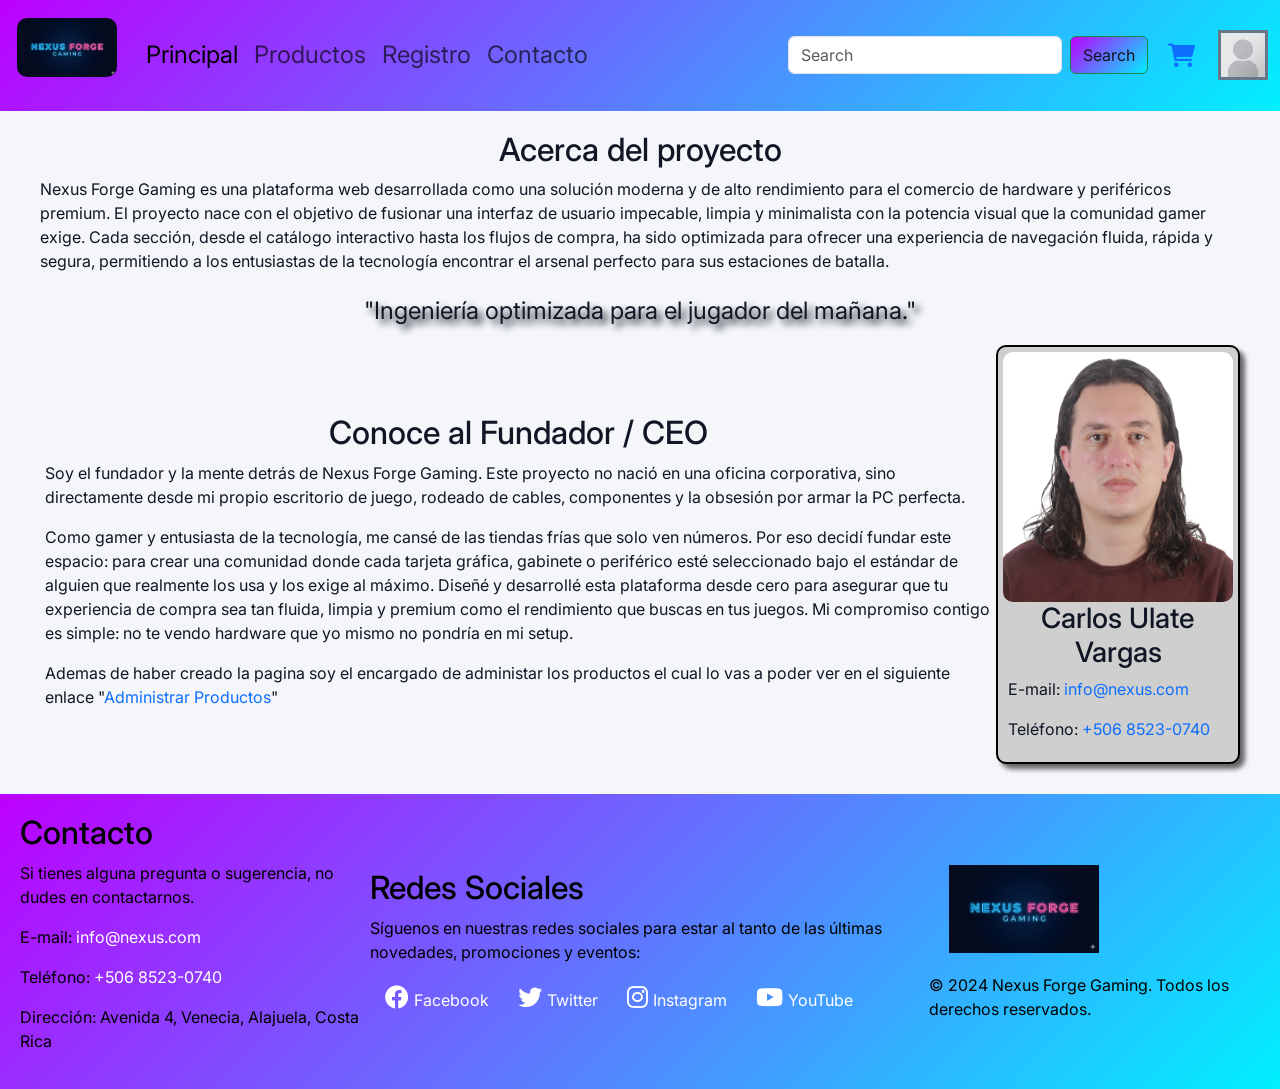
<file: pages/about.html>
<!DOCTYPE html>
<html lang="es">

<head>
    <meta charset="UTF-8">
    <meta name="viewport" content="width=device-width, initial-scale=1.0">

    <title>Contacto</title>
    <link rel="stylesheet" href="https://cdnjs.cloudflare.com/ajax/libs/font-awesome/6.0.0/css/all.min.css">
    <link href='https://unpkg.com/boxicons@2.1.4/css/boxicons.min.css' rel='stylesheet'>

    <link href="https://cdn.jsdelivr.net/npm/bootstrap@5.3.8/dist/css/bootstrap.min.css" rel="stylesheet"
        integrity="sha384-sRIl4kxILFvY47J16cr9ZwB07vP4J8+LH7qKQnuqkuIAvNWLzeN8tE5YBujZqJLB" crossorigin="anonymous">
    <script src="https://cdn.jsdelivr.net/npm/bootstrap@5.3.8/dist/js/bootstrap.bundle.min.js"
        integrity="sha384-FKyoEForCGlyvwx9Hj09JcYn3nv7wiPVlz7YYwJrWVcXK/BmnVDxM+D2scQbITxI"
        crossorigin="anonymous"></script>

    <link rel="stylesheet" href="/css/styles.css">
</head>

<body>
    <header class="nav-bar">
        <!--div para nav de bootsrap-->
        <div class="container-fluid ">
            <nav class="navbar navbar-expand-lg   ">

                <p class="navbar-brand" href="#"><img class="header-logo" src="/assets/images/nexus_nav_log.png" alt="">
                </p>
                <button class="navbar-toggler" type="button" data-bs-toggle="collapse"
                    data-bs-target="#navbarSupportedContent" aria-controls="navbarSupportedContent"
                    aria-expanded="false" aria-label="Toggle navigation">
                    <span class="navbar-toggler-icon"></span>
                </button>
                <div class="collapse navbar-collapse" id="navbarSupportedContent">
                    <ul class="navbar-nav me-auto mb-2 mb-lg-0  ">
                        <li class="nav-item">
                            <a class="nav-link active" aria-current="page" href="/index.html">Principal</a>
                        </li>
                        <li class="nav-item">
                            <a class="nav-link" href="/pages/products.html">Productos</a>
                        </li>
                        <li class="nav-item">
                            <a class="nav-link" href="/pages/register.html">Registro</a>
                        </li>
                        <li class="nav-item">
                            <a class="nav-link" href="/pages/contact.html">Contacto</a>
                        </li>

                    </ul>
                    <form class="d-flex" role="search">
                        <input class="form-control me-2" type="search" placeholder="Search" aria-label="Search" />
                        <button class="btn btn-outline-success button-search" type="submit">Search</button>
                    </form>
                </div>

                <!--div para cart (carrito)-->
                <div class="cart-shop">
                    <a href="#" class="cart">
                        <i class="fas fa-shopping-cart  cart"></i>
                        <span class="cart-count"></span>
                    </a>
                </div>

                <!-- div para menu con imagen-->
                <div class="drop-container  ">
                    <label class="drop-img" for="drop-check">
                        <img class="img-profile" src="/assets/images/Portrait_Placeholder.png" alt="profile">
                    </label>
                    <input type="checkbox" id="drop-check">
                    <div class="menu-container">
                        <ul class="drop-menu">
                            <li class="drop-item"><a href="/pages/about.html">Mi perfil</a></li>
                            <li class="drop-item"><a href="#">Mis compras</a></li>
                            <li class="drop-item"><a href="#">Carrito</a></li>
                            <li class="drop-item"><a href="#">Configuracion</a></li>
                            <li class="drop-item"><a href="#">Cerrar Sesion</a></li>
                        </ul>
                    </div>
                </div>


            </nav>
        </div>
    </header>


    <main>
        <div class="about-title">
            <h2>Acerca del proyecto </h2>

            <p>Nexus Forge Gaming es una plataforma web desarrollada como una solución moderna y de alto rendimiento
                para el comercio de hardware y periféricos premium. El proyecto nace con el objetivo de fusionar una
                interfaz de usuario impecable, limpia y minimalista con la potencia visual que la comunidad gamer
                exige. Cada sección, desde el catálogo interactivo hasta los flujos de compra, ha sido optimizada
                para ofrecer una experiencia de navegación fluida, rápida y segura, permitiendo a los entusiastas de
                la tecnología encontrar el arsenal perfecto para sus estaciones de batalla.</p>
        </div>

        <section class="hero-about">

            <div class="eslogan">
                <p>"Ingeniería optimizada para el jugador del mañana."</p>
            </div>



            <div class="about-flex-container">
                <div class="hero-abt">
                    <div>
                        <h2>Conoce al Fundador / CEO</h2>
                    </div>
                    <p>Soy el fundador y la mente detrás de Nexus Forge Gaming. Este proyecto no nació en una oficina
                        corporativa, sino directamente desde mi propio escritorio de juego, rodeado de cables,
                        componentes y la obsesión por armar la PC perfecta.</p>
                    <p>Como gamer y entusiasta de la tecnología, me cansé de las tiendas frías que solo ven números. Por
                        eso decidí fundar este espacio: para crear una comunidad donde cada tarjeta gráfica, gabinete o
                        periférico esté seleccionado bajo el estándar de alguien que realmente los usa y los exige al
                        máximo. Diseñé y desarrollé esta plataforma desde cero para asegurar que tu experiencia de
                        compra sea tan fluida, limpia y premium como el rendimiento que buscas en tus juegos. Mi
                        compromiso contigo es simple: no te vendo hardware que yo mismo no pondría en mi setup.</p>
                    <p>Ademas de haber creado la pagina soy el encargado de administar los productos el cual lo vas a
                        poder ver en el siguiente enlace "<a href="/pages/admin-products.html">Administrar
                            Productos</a>"</p>
                </div>

                <div class="about-card">
                    <div class="about-card-image">
                        <img src="/assets/images/IMG_8930.jpg" alt="perfil">
                    </div>

                    <div class="card-content-about">
                        <h3>Carlos Ulate Vargas</h3>
                        <p>E-mail: <a href="mailto:info@nexus.com">info@nexus.com</a></p>
                        <p>Teléfono: <a href="tel:+50685230740">+506 8523-0740</a></p>
                    </div>
                </div>
            </div>


        </section>

    </main>


    <footer>
        <section id="contacto">
            <div class="contact-footer">
                <h2>Contacto</h2>
                <p>Si tienes alguna pregunta o sugerencia, no dudes en contactarnos.</p>
                <p>E-mail: <a href="mailto:info@nexus.com">info@nexus.com</a></p>
                <p>Teléfono: <a href="tel:+50685607890">+506 8523-0740</a></p>
                <p>Dirección: Avenida 4, Venecia, Alajuela, Costa Rica</p>
            </div>
        </section>

        <section id="social">

            <div class="social-media">
                <h2>Redes Sociales</h2>
                <p>Síguenos en nuestras redes sociales para estar al tanto de las últimas novedades, promociones y
                    eventos:</p>
                <a href="https://www.facebook.com/nexusforgegaming" target="_blank"><i
                        class="fab fa-facebook  social-icon"></i><span class="social-text">Facebook</span></a>
                <a href="https://www.twitter.com/nexusforgegaming" target="_blank"><i
                        class="fab fa-twitter social-icon"></i><span class="social-text">Twitter</span></a>
                <a href="https://www.instagram.com/nexusforgegaming" target="_blank"><i
                        class="fab fa-instagram social-icon"></i><span class="social-text">Instagram</span></a>
                <a href="https://www.youtube.com/nexusforgegaming" target="_blank"><i
                        class="fab fa-youtube social-icon"></i><span class="social-text">YouTube</span></a>
            </div>
        </section>

        <section id="copyright">
            <div class="derechos">
                <img class="logo-footer" src="/assets/images/nexus_nav_log.png" alt="logo_footer">
                <p>&copy; 2024 Nexus Forge Gaming. Todos los derechos reservados.</p>
            </div>
        </section>
    </footer>


</body>
</file>
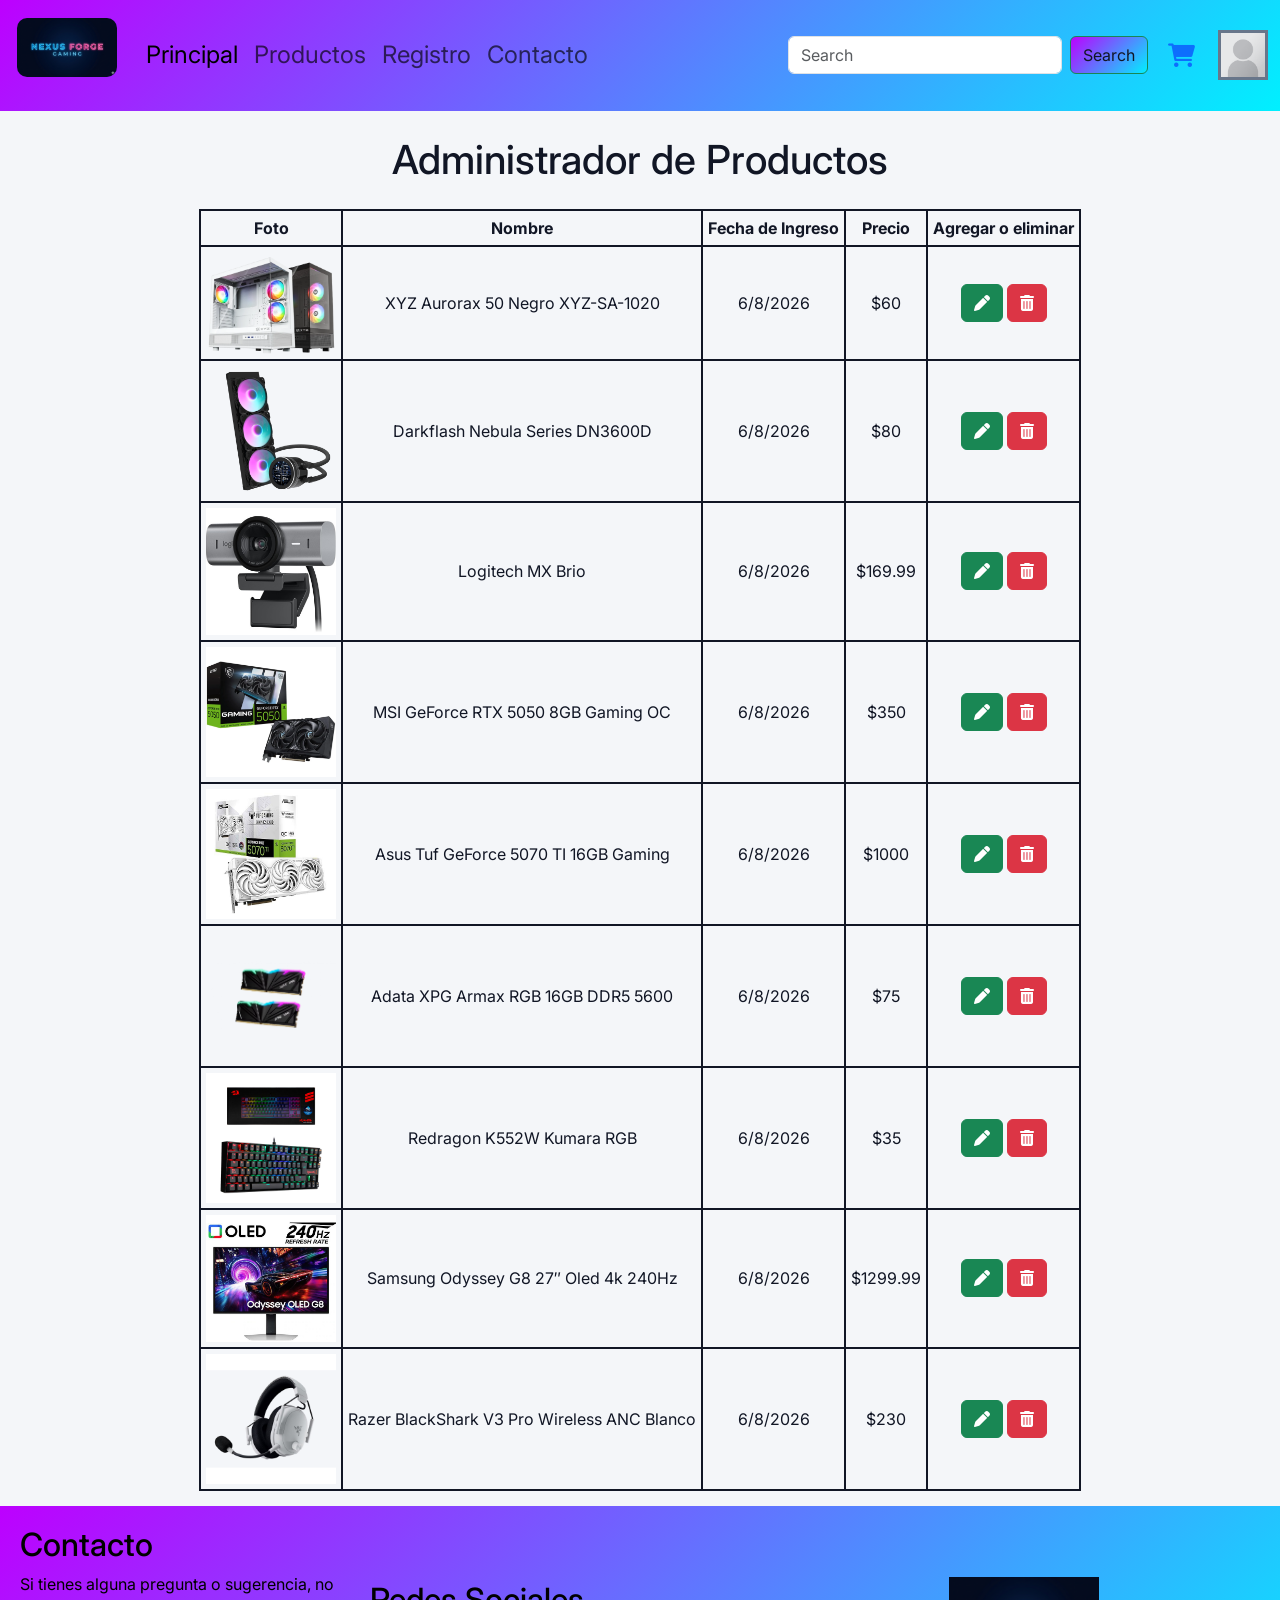
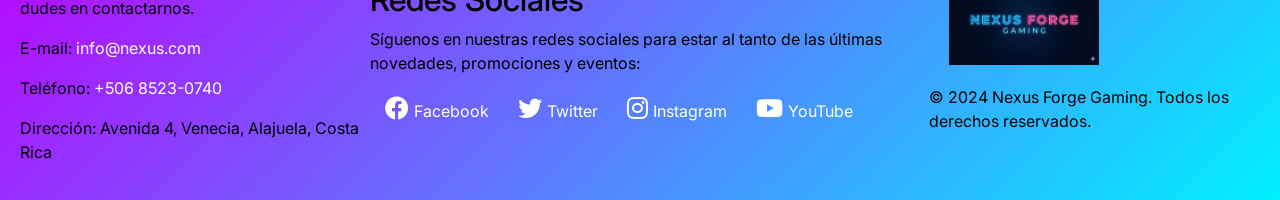
<file: pages/admin-products.html>
<!DOCTYPE html>
<html lang="es">

<head>
    <meta charset="UTF-8">
    <meta name="viewport" content="width=device-width, initial-scale=1.0">

    <title>Contacto</title>
    <link rel="stylesheet" href="https://cdnjs.cloudflare.com/ajax/libs/font-awesome/6.0.0/css/all.min.css">
    <link href='https://unpkg.com/boxicons@2.1.4/css/boxicons.min.css' rel='stylesheet'>

    <link href="https://cdn.jsdelivr.net/npm/bootstrap@5.3.8/dist/css/bootstrap.min.css" rel="stylesheet"
        integrity="sha384-sRIl4kxILFvY47J16cr9ZwB07vP4J8+LH7qKQnuqkuIAvNWLzeN8tE5YBujZqJLB" crossorigin="anonymous">
    <script src="https://cdn.jsdelivr.net/npm/bootstrap@5.3.8/dist/js/bootstrap.bundle.min.js"
        integrity="sha384-FKyoEForCGlyvwx9Hj09JcYn3nv7wiPVlz7YYwJrWVcXK/BmnVDxM+D2scQbITxI"
        crossorigin="anonymous"></script>

    <link rel="stylesheet" href="/css/styles.css">
</head>

<body>
    <header class="nav-bar">
        <!--div para nav de bootsrap-->
        <div class="container-fluid ">
            <nav class="navbar navbar-expand-lg   ">

                <p class="navbar-brand" href="#"><img class="header-logo" src="/assets/images/nexus_nav_log.png" alt="">
                </p>
                <button class="navbar-toggler" type="button" data-bs-toggle="collapse"
                    data-bs-target="#navbarSupportedContent" aria-controls="navbarSupportedContent"
                    aria-expanded="false" aria-label="Toggle navigation">
                    <span class="navbar-toggler-icon"></span>
                </button>
                <div class="collapse navbar-collapse" id="navbarSupportedContent">
                    <ul class="navbar-nav me-auto mb-2 mb-lg-0  ">
                        <li class="nav-item">
                            <a class="nav-link active" aria-current="page" href="/index.html">Principal</a>
                        </li>
                        <li class="nav-item">
                            <a class="nav-link" href="/pages/products.html">Productos</a>
                        </li>
                        <li class="nav-item">
                            <a class="nav-link" href="/pages/register.html">Registro</a>
                        </li>
                        <li class="nav-item">
                            <a class="nav-link" href="/pages/contact.html">Contacto</a>
                        </li>

                    </ul>
                    <form class="d-flex" role="search">
                        <input class="form-control me-2" type="search" placeholder="Search" aria-label="Search" />
                        <button class="btn btn-outline-success button-search" type="submit">Search</button>
                    </form>
                </div>

                <!--div para cart (carrito)-->
                <div class="cart-shop">
                    <a href="#" class="cart">
                        <i class="fas fa-shopping-cart  cart"></i>
                        <span class="cart-count"></span>
                    </a>
                </div>

                <!-- div para menu con imagen-->
                <div class="drop-container  ">
                    <label class="drop-img" for="drop-check">
                        <img class="img-profile" src="/assets/images/Portrait_Placeholder.png" alt="profile">
                    </label>
                    <input type="checkbox" id="drop-check">
                    <div class="menu-container">
                        <ul class="drop-menu">
                            <li class="drop-item"><a href="/pages/about.html">Mi perfil</a></li>
                            <li class="drop-item"><a href="#">Mis compras</a></li>
                            <li class="drop-item"><a href="#">Carrito</a></li>
                            <li class="drop-item"><a href="#">Configuracion</a></li>
                            <li class="drop-item"><a href="#">Cerrar Sesion</a></li>
                        </ul>
                    </div>
                </div>


            </nav>
        </div>
    </header>

    <main>
        <section>
            <div class="table-title">
                <h1>Administrador de Productos</h1>
            </div>
            <div class="adm-prod">
                <table class="adm-table">
                    <tr>
                        <th>Foto</th>
                        <th>Nombre</th>
                        <th>Fecha de Ingreso</th>
                        <th>Precio</th>
                        <th>Agregar o eliminar</th>
                    </tr>
                    <tr>
                        <td><img src="/assets/images/products/case.webp" alt="case"></td>
                        <td>XYZ Aurorax 50 Negro XYZ-SA-1020</td>
                        <td> 6/8/2026</td>
                        <td>$60</td>
                        <td><button class="btn btn-success"><i class="fa-solid fa-pen"></i></button>
                            <button class="btn btn-danger"><i class="fa-solid fa-trash-can"></i></button>
                        </td>
                    </tr>
                    <tr>
                        <td><img src="/assets/images/products/enfriamiento.jpg" alt="enfriamiento"></td>
                        <td>Darkflash Nebula Series DN3600D</td>
                        <td>6/8/2026</td>
                        <td>$80</td>
                        <td><button class="btn btn-success"><i class="fa-solid fa-pen"></i></button>
                            <button class="btn btn-danger"><i class="fa-solid fa-trash-can"></i></button>
                        </td>
                    </tr>
                    <tr>
                        <td><img src="/assets/images/products/logitech_camara.jpg" alt="camara"></td>
                        <td>Logitech MX Brio</td>
                        <td>6/8/2026</td>
                        <td>$169.99</td>
                        <td><button class="btn btn-success"><i class="fa-solid fa-pen"></i></button>
                            <button class="btn btn-danger"><i class="fa-solid fa-trash-can"></i></button>
                        </td>
                    </tr>
                    <tr>
                        <td><img src="/assets/images/products/MSI _5050.webp" alt="msi_5050"></td>
                        <td>MSI GeForce RTX 5050 8GB Gaming OC</td>
                        <td>6/8/2026</td>
                        <td>$350</td>
                        <td><button class="btn btn-success"><i class="fa-solid fa-pen"></i></button>
                            <button class="btn btn-danger"><i class="fa-solid fa-trash-can"></i></button>
                        </td>
                    </tr>
                    <tr>
                        <td><img src="/assets/images/products/nvidia_5070ti.jpg" alt="asus_5070ti"></td>
                        <td>Asus Tuf GeForce 5070 TI 16GB Gaming</td>
                        <td>6/8/2026</td>
                        <td>$1000</td>
                        <td><button class="btn btn-success"><i class="fa-solid fa-pen"></i></button>
                            <button class="btn btn-danger"><i class="fa-solid fa-trash-can"></i></button>
                        </td>
                    </tr>
                    <tr>
                        <td><img src="/assets/images/products/ram.webp" alt="ram"></td>
                        <td>Adata XPG Armax RGB 16GB DDR5 5600</td>
                        <td>6/8/2026</td>
                        <td>$75</td>
                        <td><button class="btn btn-success"><i class="fa-solid fa-pen"></i></button>
                            <button class="btn btn-danger"><i class="fa-solid fa-trash-can"></i></button>
                        </td>
                    </tr>
                    <tr>
                        <td><img src="/assets/images/products/redragon_keyboard.jpg" alt="teclado"></td>
                        <td>Redragon K552W Kumara RGB</td>
                        <td>6/8/2026</td>
                        <td>$35</td>
                        <td><button class="btn btn-success"><i class="fa-solid fa-pen"></i></button>
                            <button class="btn btn-danger"><i class="fa-solid fa-trash-can"></i></button>
                        </td>
                    </tr>
                    <tr>
                        <td><img src="/assets/images/products/samsung_oled.jpg" alt="monitor"></td>
                        <td>Samsung Odyssey G8 27″ Oled 4k 240Hz</td>
                        <td>6/8/2026</td>
                        <td>$1299.99</td>
                        <td><button class="btn btn-success"><i class="fa-solid fa-pen"></i></button>
                            <button class="btn btn-danger"><i class="fa-solid fa-trash-can"></i></button>
                        </td>
                    </tr>
                    <tr>
                        <td><img src="/assets/images/products/razer_headset.avif" alt="audifonos"></td>
                        <td>Razer BlackShark V3 Pro Wireless ANC Blanco</td>
                        <td>6/8/2026</td>
                        <td>$230</td>
                        <td><button class="btn btn-success"><i class="fa-solid fa-pen"></i></button>
                            <button class="btn btn-danger"><i class="fa-solid fa-trash-can"></i></button>
                        </td>
                    </tr>
                </table>
            </div>




        </section>





    </main>


    <footer>
        <section id="contacto">
            <div class="contact-footer">
                <h2>Contacto</h2>
                <p>Si tienes alguna pregunta o sugerencia, no dudes en contactarnos.</p>
                <p>E-mail: <a href="mailto:info@nexus.com">info@nexus.com</a></p>
                <p>Teléfono: <a href="tel:+50685230740">+506 8523-0740</a></p>
                <p>Dirección: Avenida 4, Venecia, Alajuela, Costa Rica</p>
            </div>
        </section>

        <section id="social">

            <div class="social-media">
                <h2>Redes Sociales</h2>
                <p>Síguenos en nuestras redes sociales para estar al tanto de las últimas novedades, promociones y
                    eventos:</p>
                <a href="https://www.facebook.com/nexusforgegaming" target="_blank"><i
                        class="fab fa-facebook  social-icon"></i><span class="social-text">Facebook</span></a>
                <a href="https://www.twitter.com/nexusforgegaming" target="_blank"><i
                        class="fab fa-twitter social-icon"></i><span class="social-text">Twitter</span></a>
                <a href="https://www.instagram.com/nexusforgegaming" target="_blank"><i
                        class="fab fa-instagram social-icon"></i><span class="social-text">Instagram</span></a>
                <a href="https://www.youtube.com/nexusforgegaming" target="_blank"><i
                        class="fab fa-youtube social-icon"></i><span class="social-text">YouTube</span></a>
            </div>
        </section>

        <section id="copyright">
            <div class="derechos">
                <img class="logo-footer" src="/assets/images/nexus_nav_log.png" alt="logo_footer">
                <p>&copy; 2024 Nexus Forge Gaming. Todos los derechos reservados.</p>
            </div>
        </section>
    </footer>
</body>

</html>
</file>
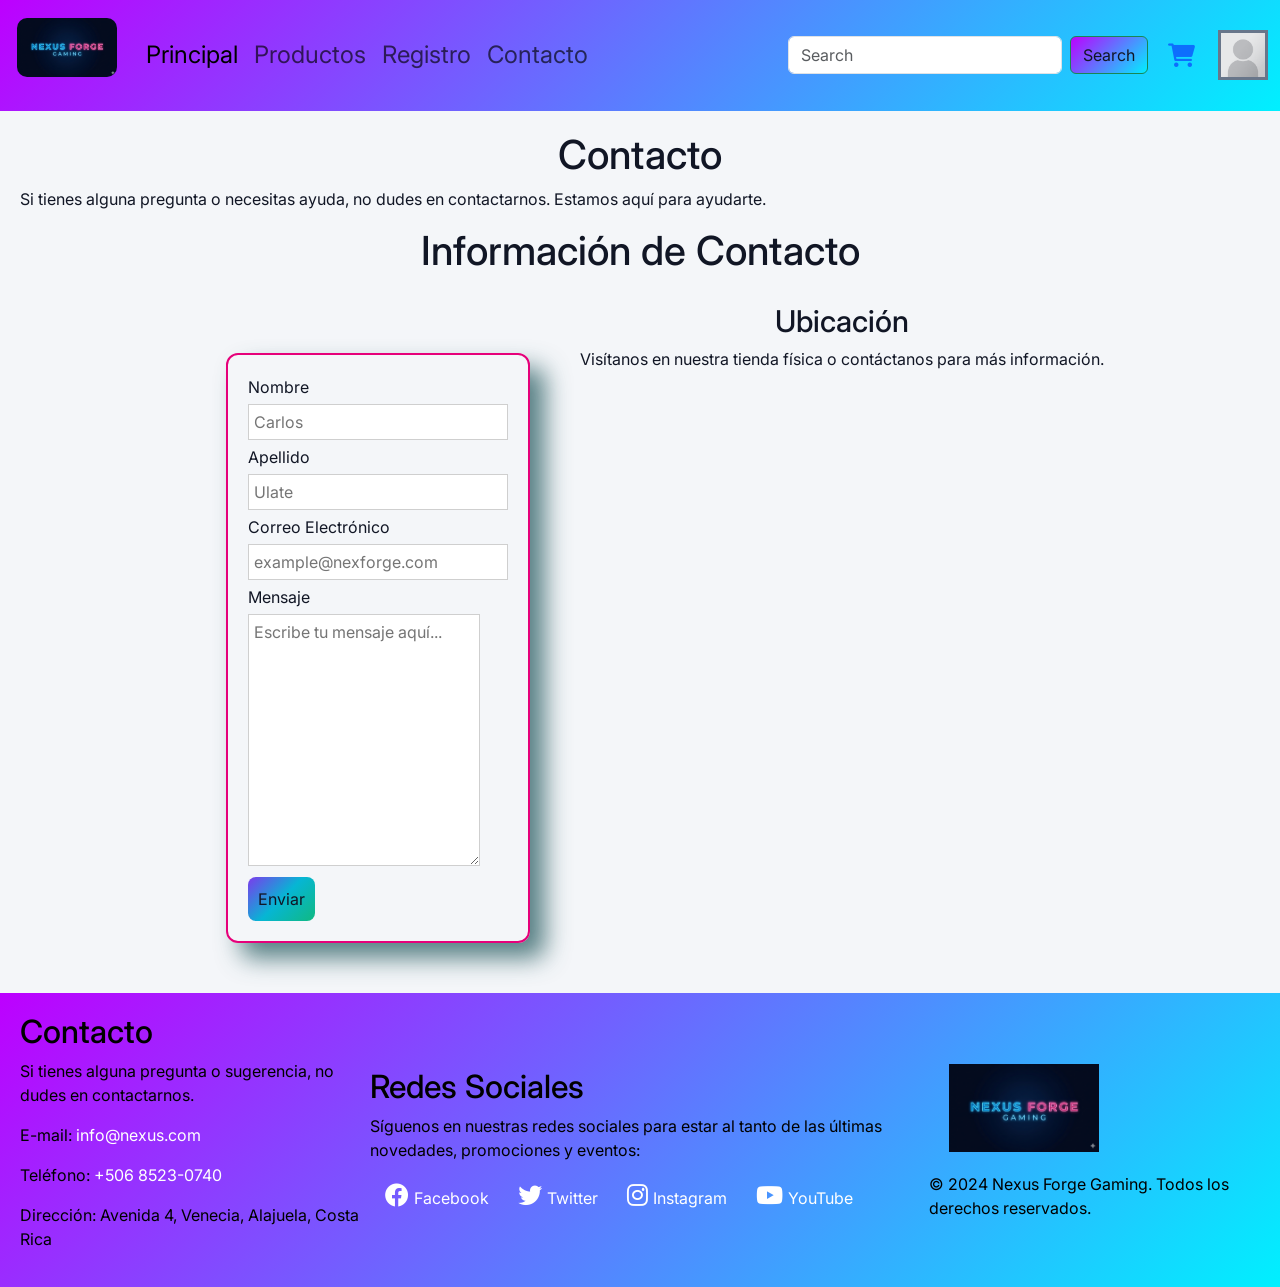
<file: pages/contact.html>
<!DOCTYPE html>
<html lang="es">

<head>
    <meta charset="UTF-8">
    <meta name="viewport" content="width=device-width, initial-scale=1.0">

    <title>Contacto</title>
    <link rel="stylesheet" href="https://cdnjs.cloudflare.com/ajax/libs/font-awesome/6.0.0/css/all.min.css">
    <link href='https://unpkg.com/boxicons@2.1.4/css/boxicons.min.css' rel='stylesheet'>

    <link href="https://cdn.jsdelivr.net/npm/bootstrap@5.3.8/dist/css/bootstrap.min.css" rel="stylesheet"
        integrity="sha384-sRIl4kxILFvY47J16cr9ZwB07vP4J8+LH7qKQnuqkuIAvNWLzeN8tE5YBujZqJLB" crossorigin="anonymous">
    <script src="https://cdn.jsdelivr.net/npm/bootstrap@5.3.8/dist/js/bootstrap.bundle.min.js"
        integrity="sha384-FKyoEForCGlyvwx9Hj09JcYn3nv7wiPVlz7YYwJrWVcXK/BmnVDxM+D2scQbITxI"
        crossorigin="anonymous"></script>

    <link rel="stylesheet" href="/css/styles.css">
</head>

<body>
    <header class="nav-bar">
        <!--div para nav de bootsrap-->
        <div class="container-fluid ">
            <nav class="navbar navbar-expand-lg   ">

                <p class="navbar-brand" href="#"><img class="header-logo" src="/assets/images/nexus_nav_log.png" alt="">
                </p>
                <button class="navbar-toggler" type="button" data-bs-toggle="collapse"
                    data-bs-target="#navbarSupportedContent" aria-controls="navbarSupportedContent"
                    aria-expanded="false" aria-label="Toggle navigation">
                    <span class="navbar-toggler-icon"></span>
                </button>
                <div class="collapse navbar-collapse" id="navbarSupportedContent">
                    <ul class="navbar-nav me-auto mb-2 mb-lg-0  ">
                        <li class="nav-item">
                            <a class="nav-link active" aria-current="page" href="/index.html">Principal</a>
                        </li>
                        <li class="nav-item">
                            <a class="nav-link" href="/pages/products.html">Productos</a>
                        </li>
                        <li class="nav-item">
                            <a class="nav-link" href="/pages/register.html">Registro</a>
                        </li>
                        <li class="nav-item">
                            <a class="nav-link" href="/pages/contact.html">Contacto</a>
                        </li>

                    </ul>
                    <form class="d-flex" role="search">
                        <input class="form-control me-2" type="search" placeholder="Search" aria-label="Search" />
                        <button class="btn btn-outline-success button-search" type="submit">Search</button>
                    </form>
                </div>

                <!--div para cart (carrito)-->
                <div class="cart-shop">
                    <a href="#" class="cart">
                        <i class="fas fa-shopping-cart  cart"></i>
                        <span class="cart-count"></span>
                    </a>
                </div>

                <!-- div para menu con imagen-->
                <div class="drop-container  ">
                    <label class="drop-img" for="drop-check">
                        <img class="img-profile" src="/assets/images/Portrait_Placeholder.png" alt="profile">
                    </label>
                    <input type="checkbox" id="drop-check">
                    <div class="menu-container">
                        <ul class="drop-menu">
                            <li class="drop-item"><a href="/pages/about.html">Mi perfil</a></li>
                            <li class="drop-item"><a href="#">Mis compras</a></li>
                            <li class="drop-item"><a href="#">Carrito</a></li>
                            <li class="drop-item"><a href="#">Configuracion</a></li>
                            <li class="drop-item"><a href="#">Cerrar Sesion</a></li>
                        </ul>
                    </div>
                </div>


            </nav>
        </div>
    </header>

    <div class="contact-header">
        <h1>Contacto</h1>
        <p>Si tienes alguna pregunta o necesitas ayuda, no dudes en contactarnos. Estamos aquí para ayudarte.</p>


        <h2>Información de Contacto</h2>


    </div class="contact-header">
    <main class="contact-body">


        <div class="contact-info">
            <form class="contact-form" method="post">
                <label for="nombre">Nombre</label><br>
                <input type="text" id="nombre" name="nombre" required placeholder="Carlos"><br>
                <label for="apellido">Apellido</label><br>
                <input type="text" id="apellido" name="apellido" required placeholder="Ulate"><br>
                <label for="email">Correo Electrónico</label><br>
                <input type="email" id="email" name="email" required placeholder="example@nexforge.com" minlength="15"
                    maxlength="30"><br>
                <label for="mensaje">Mensaje</label><br>
                <textarea id="mensaje" name="mensaje" required placeholder="Escribe tu mensaje aquí..." rows="10"
                    minlength="20" maxlength="1000"></textarea><br>
                <button type="submit" class="button-contact">Enviar</button>
            </form>
        </div>

        <section class="ubicacion">
            <div class="location">
                <h2>Ubicación</h2>
                <p>Visítanos en nuestra tienda física o contáctanos para más información.</p>
            </div>
            <div class="map">

                <iframe
                    src="https://www.google.com/maps/embed?pb=!1m18!1m12!1m3!1d15699.257204046966!2d-84.284781740591!3d10.356728444473847!2m3!1f0!2f0!3f0!3m2!1i1024!2i768!4f13.1!3m3!1m2!1s0x8fa0629b6d27dfe5%3A0x9ccf9829e48757c0!2sProvincia%20de%20Alajuela%2C%20Venecia!5e0!3m2!1ses!2scr!4v1780440181320!5m2!1ses!2scr"
                    width="100%" height="450" style="border:0;" allowfullscreen="" loading="lazy"
                    referrerpolicy="no-referrer-when-downgrade"></iframe>
            </div>
        </section>
    </main>

    <footer>
        <section id="contacto">
            <div class="contact-footer">
                <h2>Contacto</h2>
                <p>Si tienes alguna pregunta o sugerencia, no dudes en contactarnos.</p>
                <p>E-mail: <a href="mailto:info@nexus.com">info@nexus.com</a></p>
                <p>Teléfono: <a href="tel:+50685230740">+506 8523-0740</a></p>
                <p>Dirección: Avenida 4, Venecia, Alajuela, Costa Rica</p>
            </div>
        </section>

        <section id="social">

            <div class="social-media">
                <h2>Redes Sociales</h2>
                <p>Síguenos en nuestras redes sociales para estar al tanto de las últimas novedades, promociones y
                    eventos:</p>
                <a href="https://www.facebook.com/nexusforgegaming" target="_blank"><i
                        class="fab fa-facebook  social-icon"></i><span class="social-text">Facebook</span></a>
                <a href="https://www.twitter.com/nexusforgegaming" target="_blank"><i
                        class="fab fa-twitter social-icon"></i><span class="social-text">Twitter</span></a>
                <a href="https://www.instagram.com/nexusforgegaming" target="_blank"><i
                        class="fab fa-instagram social-icon"></i><span class="social-text">Instagram</span></a>
                <a href="https://www.youtube.com/nexusforgegaming" target="_blank"><i
                        class="fab fa-youtube social-icon"></i><span class="social-text">YouTube</span></a>
            </div>
        </section>

        <section id="copyright">
            <div class="derechos">
                <img class="logo-footer" src="/assets/images/nexus_nav_log.png" alt="logo_footer">
                <p>&copy; 2024 Nexus Forge Gaming. Todos los derechos reservados.</p>
            </div>
        </section>
    </footer>
</body>





</html>
</file>
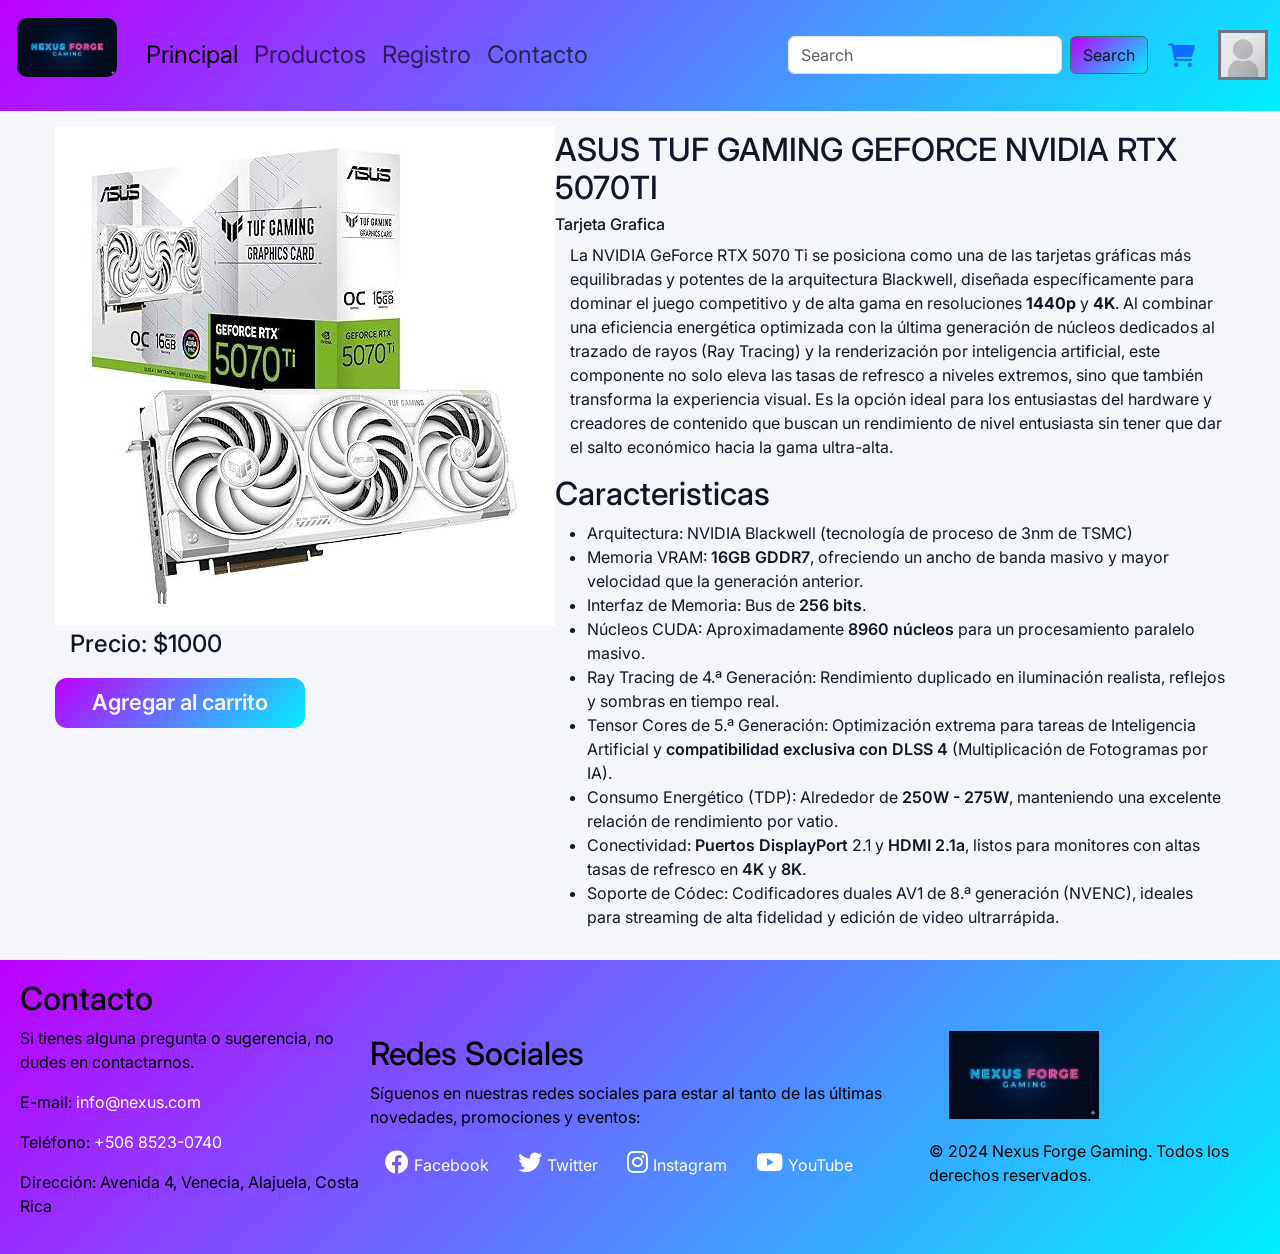
<file: pages/product-detail.html>
<!DOCTYPE html>
<html lang="es">

<head>
    <meta charset="UTF-8">
    <meta name="viewport" content="width=device-width, initial-scale=1.0">

    <title>Contacto</title>
    <link rel="stylesheet" href="https://cdnjs.cloudflare.com/ajax/libs/font-awesome/6.0.0/css/all.min.css">
    <link href='https://unpkg.com/boxicons@2.1.4/css/boxicons.min.css' rel='stylesheet'>

    <link href="https://cdn.jsdelivr.net/npm/bootstrap@5.3.8/dist/css/bootstrap.min.css" rel="stylesheet"
        integrity="sha384-sRIl4kxILFvY47J16cr9ZwB07vP4J8+LH7qKQnuqkuIAvNWLzeN8tE5YBujZqJLB" crossorigin="anonymous">
    <script src="https://cdn.jsdelivr.net/npm/bootstrap@5.3.8/dist/js/bootstrap.bundle.min.js"
        integrity="sha384-FKyoEForCGlyvwx9Hj09JcYn3nv7wiPVlz7YYwJrWVcXK/BmnVDxM+D2scQbITxI"
        crossorigin="anonymous"></script>

    <link rel="stylesheet" href="/css/styles.css">
</head>

<body>
    <header class="nav-bar">
        <!--div para nav de bootsrap-->
        <div class="container-fluid ">
            <nav class="navbar navbar-expand-lg   ">

                <p class="navbar-brand" href="#"><img class="header-logo" src="/assets/images/nexus_nav_log.png" alt="">
                </p>
                <button class="navbar-toggler" type="button" data-bs-toggle="collapse"
                    data-bs-target="#navbarSupportedContent" aria-controls="navbarSupportedContent"
                    aria-expanded="false" aria-label="Toggle navigation">
                    <span class="navbar-toggler-icon"></span>
                </button>
                <div class="collapse navbar-collapse" id="navbarSupportedContent">
                    <ul class="navbar-nav me-auto mb-2 mb-lg-0  ">
                        <li class="nav-item">
                            <a class="nav-link active" aria-current="page" href="/index.html">Principal</a>
                        </li>
                        <li class="nav-item">
                            <a class="nav-link" href="/pages/products.html">Productos</a>
                        </li>
                        <li class="nav-item">
                            <a class="nav-link" href="/pages/register.html">Registro</a>
                        </li>
                        <li class="nav-item">
                            <a class="nav-link" href="/pages/contact.html">Contacto</a>
                        </li>

                    </ul>
                    <form class="d-flex" role="search">
                        <input class="form-control me-2" type="search" placeholder="Search" aria-label="Search" />
                        <button class="btn btn-outline-success button-search" type="submit">Search</button>
                    </form>
                </div>

                <!--div para cart (carrito)-->
                <div class="cart-shop">
                    <a href="#" class="cart">
                        <i class="fas fa-shopping-cart  cart"></i>
                        <span class="cart-count"></span>
                    </a>
                </div>

                <!-- div para menu con imagen-->
                <div class="drop-container  ">
                    <label class="drop-img" for="drop-check">
                        <img class="img-profile" src="/assets/images/Portrait_Placeholder.png" alt="profile">
                    </label>
                    <input type="checkbox" id="drop-check">
                    <div class="menu-container">
                        <ul class="drop-menu">
                            <li class="drop-item"><a href="/pages/about.html">Mi perfil</a></li>
                            <li class="drop-item"><a href="#">Mis compras</a></li>
                            <li class="drop-item"><a href="#">Carrito</a></li>
                            <li class="drop-item"><a href="#">Configuracion</a></li>
                            <li class="drop-item"><a href="#">Cerrar Sesion</a></li>
                        </ul>
                    </div>
                </div>


            </nav>
        </div>
    </header>

    <main>
        <section class="detalles">
            <div class="det-img">
                <img src="/assets/images/products/nvidia_5070ti.jpg" alt="5070_nvidia">
                <p>Precio: $1000 </p>
                <button class="add-to-cart">
                    Agregar al carrito
                </button>

            </div>

            <div>
                <h2>ASUS TUF GAMING GEFORCE NVIDIA RTX 5070TI </h2>
                <h6>Tarjeta Grafica</h6>
                <p>La NVIDIA GeForce RTX 5070 Ti se posiciona como una de las tarjetas gráficas más equilibradas y
                    potentes de la arquitectura Blackwell, diseñada específicamente para dominar el juego competitivo y
                    de alta gama en resoluciones <strong> 1440p</strong> y <strong>4K</strong>. Al combinar una
                    eficiencia energética optimizada con la
                    última generación de núcleos dedicados al trazado de rayos (Ray Tracing) y la renderización por
                    inteligencia artificial, este componente no solo eleva las tasas de refresco a niveles extremos,
                    sino que también transforma la experiencia visual. Es la opción ideal para los entusiastas del
                    hardware y creadores de contenido que buscan un rendimiento de nivel entusiasta sin tener que dar el
                    salto económico hacia la gama ultra-alta.</p>

                <h2>Caracteristicas</h2>

                <ul>
                    <li>Arquitectura: NVIDIA Blackwell (tecnología de proceso de 3nm de TSMC)</li>
                    <li>Memoria VRAM: <span class="inf">16GB GDDR7</span>, ofreciendo un ancho de banda masivo y mayor
                        velocidad que la generación anterior.</li>

                    <li>Interfaz de Memoria: Bus de <span class="inf">256 bits</span>.</li>

                    <li>Núcleos CUDA: Aproximadamente <span class="inf">8960 núcleos</span> para un procesamiento
                        paralelo masivo.</li>

                    <li>Ray Tracing de 4.ª Generación: Rendimiento duplicado en iluminación realista, reflejos y sombras
                        en tiempo real.</li>

                    <li>Tensor Cores de 5.ª Generación: Optimización extrema para tareas de Inteligencia Artificial y
                        <span class="inf">compatibilidad exclusiva con DLSS 4</span> (Multiplicación de Fotogramas por
                        IA).
                    </li>

                    <li>Consumo Energético (TDP): Alrededor de <span class="inf">250W - 275W</span>, manteniendo una
                        excelente relación de rendimiento por vatio.</li>

                    <li>Conectividad: <span class="inf">Puertos DisplayPort</span> 2.1 y <span class="inf">HDMI
                            2.1a</span>, listos para monitores con altas tasas de refresco en <span
                            class="inf">4K</span> y <span class="inf">8K</span>.</li>

                    <li>Soporte de Códec: Codificadores duales AV1 de 8.ª generación (NVENC), ideales para streaming de
                        alta fidelidad y edición de video ultrarrápida.</li>


                </ul>
            </div>
        </section>

    </main>


    <footer>
        <section id="contacto">
            <div class="contact-footer">
                <h2>Contacto</h2>
                <p>Si tienes alguna pregunta o sugerencia, no dudes en contactarnos.</p>
                <p>E-mail: <a href="mailto:info@nexus.com">info@nexus.com</a></p>
                <p>Teléfono: <a href="tel:+50685230740">+506 8523-0740</a></p>
                <p>Dirección: Avenida 4, Venecia, Alajuela, Costa Rica</p>
            </div>
        </section>

        <section id="social">

            <div class="social-media">
                <h2>Redes Sociales</h2>
                <p>Síguenos en nuestras redes sociales para estar al tanto de las últimas novedades, promociones y
                    eventos:</p>
                <a href="https://www.facebook.com/nexusforgegaming" target="_blank"><i
                        class="fab fa-facebook  social-icon"></i><span class="social-text">Facebook</span></a>
                <a href="https://www.twitter.com/nexusforgegaming" target="_blank"><i
                        class="fab fa-twitter social-icon"></i><span class="social-text">Twitter</span></a>
                <a href="https://www.instagram.com/nexusforgegaming" target="_blank"><i
                        class="fab fa-instagram social-icon"></i><span class="social-text">Instagram</span></a>
                <a href="https://www.youtube.com/nexusforgegaming" target="_blank"><i
                        class="fab fa-youtube social-icon"></i><span class="social-text">YouTube</span></a>
            </div>
        </section>

        <section id="copyright">
            <div class="derechos">
                <img class="logo-footer" src="/assets/images/nexus_nav_log.png" alt="logo_footer">
                <p>&copy; 2024 Nexus Forge Gaming. Todos los derechos reservados.</p>
            </div>
        </section>
    </footer>
</body>

</html>
</file>
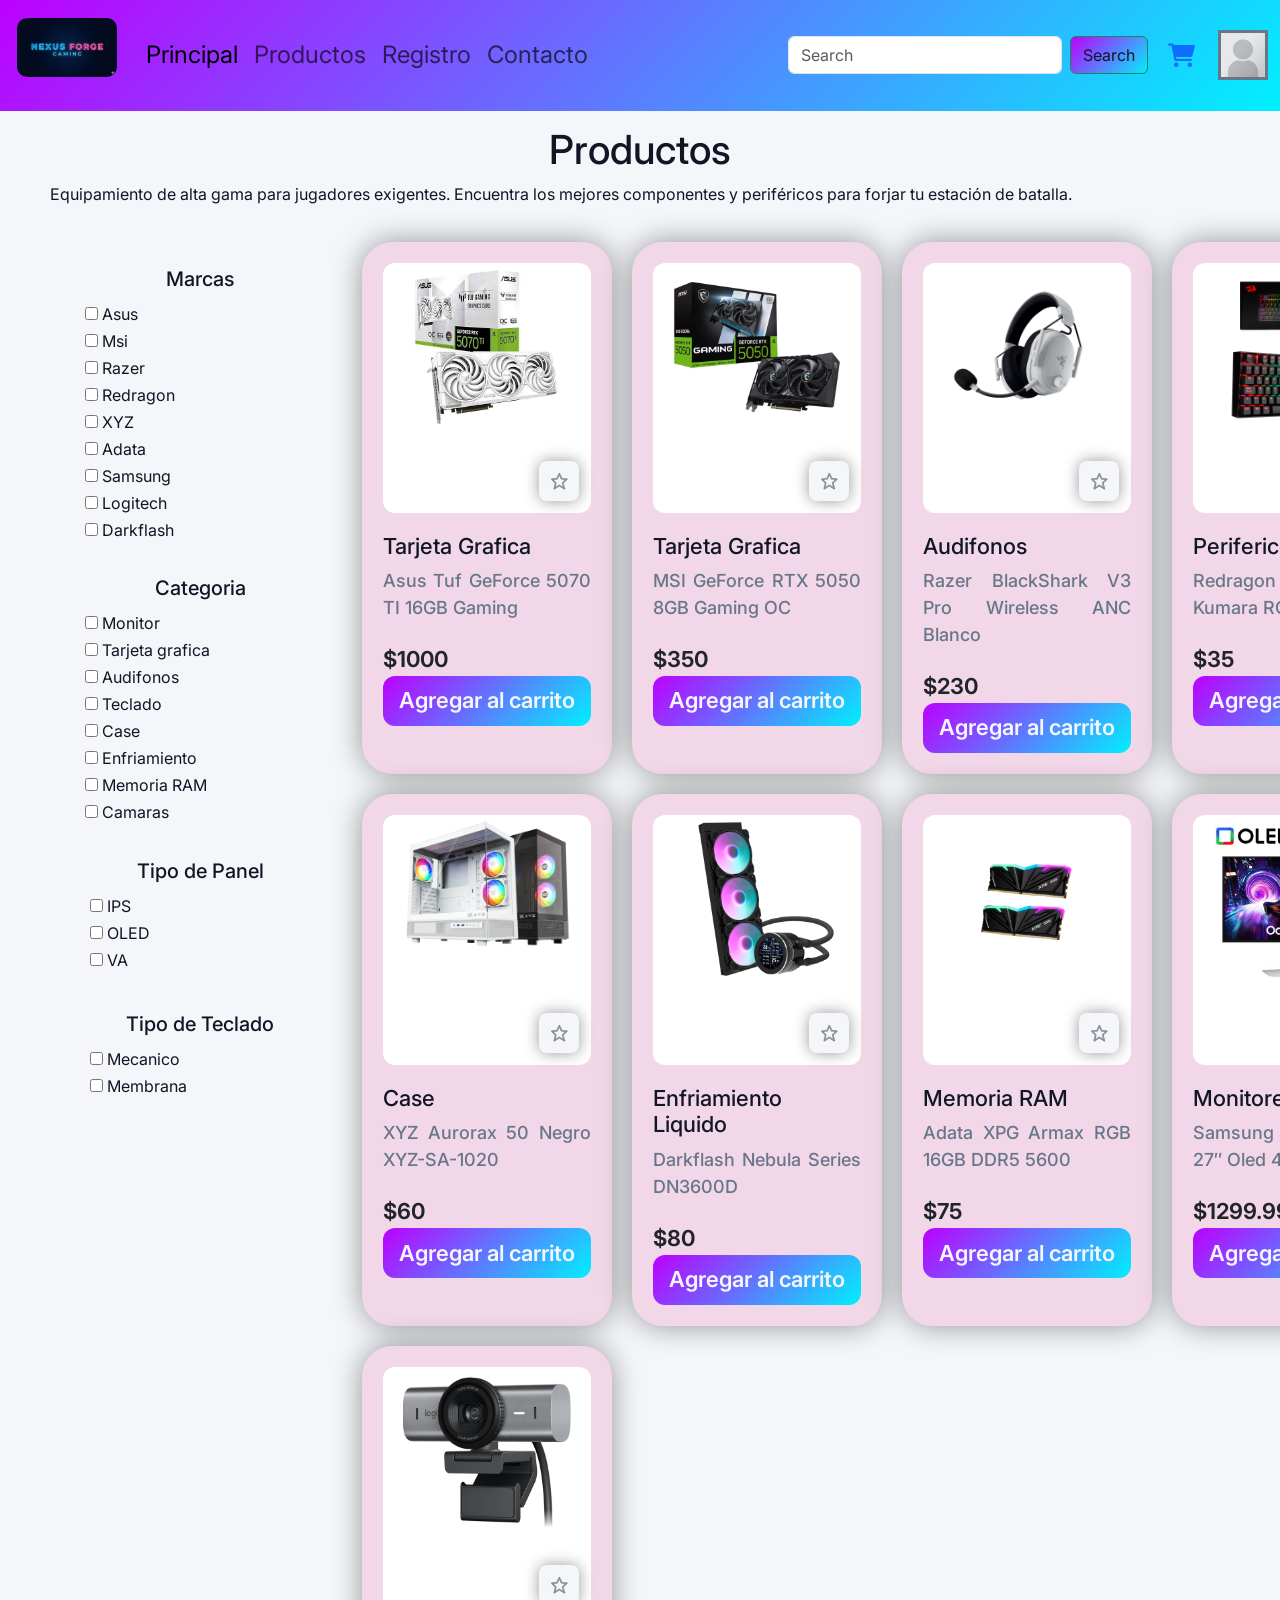
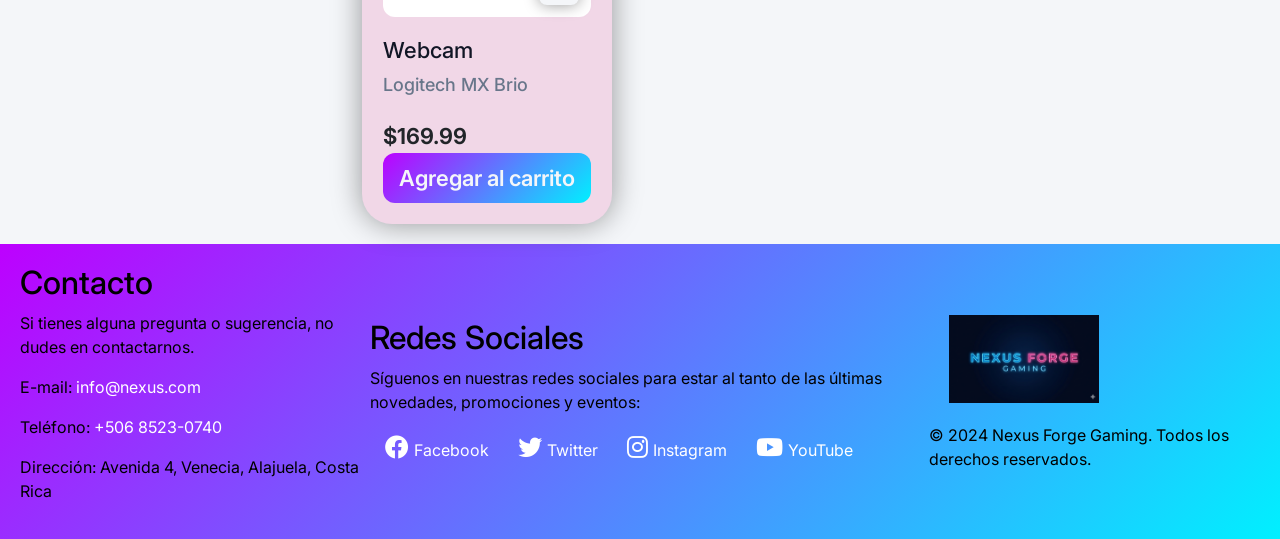
<file: pages/products.html>
<!DOCTYPE html>
<html lang="es">

<head>
    <meta charset="UTF-8">
    <meta name="viewport" content="width=device-width, initial-scale=1.0">

    <title>Contacto</title>
    <link rel="stylesheet" href="https://cdnjs.cloudflare.com/ajax/libs/font-awesome/6.0.0/css/all.min.css">
    <link href='https://unpkg.com/boxicons@2.1.4/css/boxicons.min.css' rel='stylesheet'>

    <link href="https://cdn.jsdelivr.net/npm/bootstrap@5.3.8/dist/css/bootstrap.min.css" rel="stylesheet"
        integrity="sha384-sRIl4kxILFvY47J16cr9ZwB07vP4J8+LH7qKQnuqkuIAvNWLzeN8tE5YBujZqJLB" crossorigin="anonymous">
    <script src="https://cdn.jsdelivr.net/npm/bootstrap@5.3.8/dist/js/bootstrap.bundle.min.js"
        integrity="sha384-FKyoEForCGlyvwx9Hj09JcYn3nv7wiPVlz7YYwJrWVcXK/BmnVDxM+D2scQbITxI"
        crossorigin="anonymous"></script>

    <link rel="stylesheet" href="/css/styles.css">
</head>

<body>
    <header class="nav-bar">
        <!--div para nav de bootsrap-->
        <div class="container-fluid ">
            <nav class="navbar navbar-expand-lg   ">

                <p class="navbar-brand" href="#"><img class="header-logo" src="/assets/images/nexus_nav_log.png" alt="">
                </p>
                <button class="navbar-toggler" type="button" data-bs-toggle="collapse"
                    data-bs-target="#navbarSupportedContent" aria-controls="navbarSupportedContent"
                    aria-expanded="false" aria-label="Toggle navigation">
                    <span class="navbar-toggler-icon"></span>
                </button>
                <div class="collapse navbar-collapse" id="navbarSupportedContent">
                    <ul class="navbar-nav me-auto mb-2 mb-lg-0  ">
                        <li class="nav-item">
                            <a class="nav-link active" aria-current="page" href="/index.html">Principal</a>
                        </li>
                        <li class="nav-item">
                            <a class="nav-link" href="/pages/products.html">Productos</a>
                        </li>
                        <li class="nav-item">
                            <a class="nav-link" href="/pages/register.html">Registro</a>
                        </li>
                        <li class="nav-item">
                            <a class="nav-link" href="/pages/contact.html">Contacto</a>
                        </li>

                    </ul>
                    <form class="d-flex" role="search">
                        <input class="form-control me-2" type="search" placeholder="Search" aria-label="Search" />
                        <button class="btn btn-outline-success button-search" type="submit">Search</button>
                    </form>
                </div>

                <!--div para cart (carrito)-->
                <div class="cart-shop">
                    <a href="#" class="cart">
                        <i class="fas fa-shopping-cart  cart"></i>
                        <span class="cart-count"></span>
                    </a>
                </div>

                <!-- div para menu con imagen-->
                <div class="drop-container  ">
                    <label class="drop-img" for="drop-check">
                        <img class="img-profile" src="/assets/images/Portrait_Placeholder.png" alt="profile">
                    </label>
                    <input type="checkbox" id="drop-check">
                    <div class="menu-container">
                        <ul class="drop-menu">
                            <li class="drop-item"><a href="/pages/about.html">Mi perfil</a></li>
                            <li class="drop-item"><a href="#">Mis compras</a></li>
                            <li class="drop-item"><a href="#">Carrito</a></li>
                            <li class="drop-item"><a href="#">Configuracion</a></li>
                            <li class="drop-item"><a href="#">Cerrar Sesion</a></li>
                        </ul>
                    </div>
                </div>


            </nav>
        </div>
    </header>
    <main>
        <div class="prod-title">
            <h1>Productos</h1>
            <p>Equipamiento de alta gama para jugadores exigentes. Encuentra los mejores componentes y periféricos para
                forjar tu estación de batalla.</p>
        </div>


        <div class="product-layout">

            <input type="checkbox" name="" id="filtrar">
            <label for="filtrar">Filtrar</label>

            <aside class="filter-bar">
                <div class="marcas">
                    <h5>Marcas</h5>
                    <div class="check">
                        <input type="checkbox" id="asus" name="asus" value="Asus">
                        <label for="asus">Asus</label>
                    </div>
                    <div class="check">
                        <input type="checkbox" id="msi" name="msi" value="Msi">
                        <label for="msi">Msi</label>
                    </div>
                    <div class="check">
                        <input type="checkbox" id="razer" name="razer" value="Razer">
                        <label for="razer">Razer</label>
                    </div>
                    <div class="check">
                        <input type="checkbox" id="redragon" name="redragon" value="Redragon">
                        <label for="redragon">Redragon</label>
                    </div>

                    <div class="check">
                        <input type="checkbox" id="xyz" name="xyz" value="XYZ">
                        <label for="xyz">XYZ</label>
                    </div>

                    <div class="check">
                        <input type="checkbox" id="adata" name="adata" value="Adata">
                        <label for="adata">Adata</label>
                    </div>
                    <div class="check">
                        <input type="checkbox" id="samsung" name="samsung" value="Samsung">
                        <label for="samsung">Samsung</label>
                    </div>
                    <div class="check">
                        <input type="checkbox" id="logitech" name="logitech" value="Logitech">
                        <label for="logitech">Logitech</label>
                    </div>
                    <div class="check">
                        <input type="checkbox" id="darkflash" name="darkflash" value="Darkflash">
                        <label for="darkflash">Darkflash</label>
                    </div>

                </div><br>

                <div class="category">
                    <h5>Categoria</h5>

                    <div class="check">
                        <input type="checkbox" id="monitor" name="monitor" value="Monitor">
                        <label for="monitor">Monitor</label>
                    </div>

                    <div class="check">
                        <input type="checkbox" id="tarjeta grafica" name="tarjeta grafica" value="Tarjeta_grafica">
                        <label for="tarjeta grafica">Tarjeta grafica</label>
                    </div>
                    <div class="check">
                        <input type="checkbox" id="audifonos" name="audifonos" value="Audifonos">
                        <label for="audifonos">Audifonos</label>
                    </div>
                    <div class="check">
                        <input type="checkbox" id="teclado" name="teclado" value="Teclado">
                        <label for="teclado">Teclado</label>
                    </div>
                    <div class="check">
                        <input type="checkbox" id="case" name="case" value="Case">
                        <label for="case">Case</label>
                    </div>
                    <div class="check">
                        <input type="checkbox" id="enfriamiento" name="enfriamiento" value="Enfriamiento">
                        <label for="enfriamiento">Enfriamiento</label>
                    </div>
                    <div class="check">
                        <input type="checkbox" id="memoria ram" name="memoria ram" value="Memoria_Ram">
                        <label for="memoria ram">Memoria RAM</label>
                    </div>
                    <div class="check">
                        <input type="checkbox" id="camara" name="camara" value="Camaras">
                        <label for="camara">Camaras</label>
                    </div><br>

                    <div class="panel">
                        <h5>Tipo de Panel</h5>

                        <div class="check">
                            <input type="checkbox" id="ips" name="ips" value="IPS">
                            <label for="ips">IPS</label>
                        </div>

                        <div class="check">
                            <input type="checkbox" id="oled" name="oled" value="OLED">
                            <label for="oled">OLED</label>
                        </div>

                        <div class="check">
                            <input type="checkbox" id="va" name="va" value="VA">
                            <label for="va">VA</label>
                        </div>
                    </div><br>

                    <div class="teclado">
                        <h5>Tipo de Teclado</h5>

                        <div class="check">
                            <input type="checkbox" id="mecanico" name="mecanico" value="Mecanico">
                            <label for="mecanico">Mecanico</label>
                        </div>

                        <div class="check">
                            <input type="checkbox" id="membrana" name="membrana" value="Membrana">
                            <label for="membrana">Membrana</label>
                        </div>
                    </div>

            </aside>



            <section class="product-section product">
                <div class=" container">

                    <div class="card">
                        <div class="card-image">
                            <img src="/assets/images/products/nvidia_5070ti.jpg" alt="nvidia_5070ti">
                            <i class="bx bx-star"></i>
                            <a href="/pages/product-detail.html" class="view-more-btn" aria-label="Ver más">
                                <i class="fas fa-eye"></i>
                            </a>
                        </div>

                        <div class="card-content">
                            <h3>Tarjeta Grafica</h3>
                            <p>Asus Tuf GeForce 5070 TI 16GB Gaming</p>
                            <span class="price">$1000</span>
                            <button class="add-to-cart">
                                Agregar al carrito
                            </button>
                        </div>
                    </div>

                    <div class="card">
                        <div class="card-image">
                            <img src="/assets/images/products/MSI _5050.webp" alt="nvidia_5050">
                            <i class="bx bx-star"></i>
                            <button class="view-more-btn" aria-label="Ver más">
                                <i class="fas fa-eye"> </i>
                            </button>

                        </div>

                        <div class="card-content">
                            <h3>Tarjeta Grafica</h3>
                            <p>MSI GeForce RTX 5050 8GB Gaming OC</p>
                            <span class="price">$350</span>
                            <button class="add-to-cart">
                                Agregar al carrito
                            </button>
                        </div>
                    </div>

                    <div class="card">
                        <div class="card-image">
                            <img src="/assets/images/products/razer_headset.avif" alt="razer_headset">
                            <i class="bx bx-star"></i>
                            <button class="view-more-btn" aria-label="Ver más">
                                <i class="fas fa-eye"></i>
                            </button>

                        </div>

                        <div class="card-content">
                            <h3>Audifonos</h3>
                            <p>Razer BlackShark V3 Pro Wireless ANC Blanco</p>
                            <span class="price">$230</span>
                            <button class="add-to-cart">
                                Agregar al carrito
                            </button>
                        </div>
                    </div>

                    <div class="card">
                        <div class="card-image">
                            <img src="/assets/images/products/redragon_keyboard.jpg" alt="redragon_keyboard">
                            <i class="bx bx-star"></i>
                            <button class="view-more-btn" aria-label="Ver más">
                                <i class="fas fa-eye"></i>
                            </button>

                        </div>

                        <div class="card-content">
                            <h3>Perifericos</h3>
                            <p>Redragon K552W Kumara RGB</p>
                            <span class="price">$35</span>
                            <button class="add-to-cart">
                                Agregar al carrito
                            </button>
                        </div>
                    </div>


                    <div class="card">
                        <div class="card-image">
                            <img src="/assets/images/products/case.webp" alt="case">
                            <i class="bx bx-star"></i>
                            <button class="view-more-btn" aria-label="Ver más">
                                <i class="fas fa-eye"></i>
                            </button>

                        </div>

                        <div class="card-content">
                            <h3>Case</h3>
                            <p>XYZ Aurorax 50 Negro XYZ-SA-1020</p>
                            <span class="price">$60</span>
                            <button class="add-to-cart">
                                Agregar al carrito
                            </button>
                        </div>
                    </div>

                    <div class="card">
                        <div class="card-image">
                            <img src="/assets/images/products/enfriamiento.jpg" alt="enfriamiento_liquido">
                            <i class="bx bx-star"></i>
                            <button class="view-more-btn" aria-label="Ver más">
                                <i class="fas fa-eye"></i>
                            </button>

                        </div>

                        <div class="card-content">
                            <h3>Enfriamiento Liquido</h3>
                            <p>Darkflash Nebula Series DN3600D</p>
                            <span class="price">$80</span>
                            <button class="add-to-cart">
                                Agregar al carrito
                            </button>
                        </div>
                    </div>

                    <div class="card">
                        <div class="card-image">
                            <img src="/assets/images/products/ram.webp" alt="memoria_ram">
                            <i class="bx bx-star"></i>
                            <button class="view-more-btn" aria-label="Ver más">
                                <i class="fas fa-eye"></i>
                            </button>

                        </div>

                        <div class="card-content">
                            <h3>Memoria RAM</h3>
                            <p>Adata XPG Armax RGB 16GB DDR5 5600</p>
                            <span class="price">$75</span>
                            <button class="add-to-cart">
                                Agregar al carrito
                            </button>
                        </div>
                    </div>

                    <div class="card">
                        <div class="card-image">
                            <img src="/assets/images/products/samsung_oled.jpg" alt="samsung_monitor">
                            <i class="bx bx-star"></i>
                            <button class="view-more-btn" aria-label="Ver más">
                                <i class="fas fa-eye"></i>
                            </button>

                        </div>

                        <div class="card-content">
                            <h3>Monitores</h3>
                            <p>Samsung Odyssey G8 27″ Oled 4k 240Hz</p>
                            <span class="price">$1299.99</span>
                            <button class="add-to-cart">
                                Agregar al carrito
                            </button>
                        </div>
                    </div>

                    <div class="card">
                        <div class="card-image">
                            <img src="/assets/images/products/logitech_camara.jpg" alt="camara_logitech">
                            <i class="bx bx-star"></i>
                            <button class="view-more-btn" aria-label="Ver más">
                                <i class="fas fa-eye"></i>
                            </button>

                        </div>

                        <div class="card-content">
                            <h3>Webcam</h3>
                            <p>Logitech MX Brio </p>
                            <span class="price">$169.99</span>
                            <button class="add-to-cart">
                                Agregar al carrito
                            </button>
                        </div>
                    </div>

                </div>
            </section>
        </div>




    </main>

    <footer>
        <section id="contacto">
            <div class="contact-footer">
                <h2>Contacto</h2>
                <p>Si tienes alguna pregunta o sugerencia, no dudes en contactarnos.</p>
                <p>E-mail: <a href="mailto:info@nexus.com">info@nexus.com</a></p>
                <p>Teléfono: <a href="tel:+50685230740">+506 8523-0740</a></p>
                <p>Dirección: Avenida 4, Venecia, Alajuela, Costa Rica</p>
            </div>
        </section>

        <section id="social">

            <div class="social-media">
                <h2>Redes Sociales</h2>
                <p>Síguenos en nuestras redes sociales para estar al tanto de las últimas novedades, promociones y
                    eventos:</p>
                <a href="https://www.facebook.com/nexusforgegaming" target="_blank"><i
                        class="fab fa-facebook  social-icon"></i><span class="social-text">Facebook</span></a>
                <a href="https://www.twitter.com/nexusforgegaming" target="_blank"><i
                        class="fab fa-twitter social-icon"></i><span class="social-text">Twitter</span></a>
                <a href="https://www.instagram.com/nexusforgegaming" target="_blank"><i
                        class="fab fa-instagram social-icon"></i><span class="social-text">Instagram</span></a>
                <a href="https://www.youtube.com/nexusforgegaming" target="_blank"><i
                        class="fab fa-youtube social-icon"></i><span class="social-text">YouTube</span></a>
            </div>
        </section>

        <section id="copyright">
            <div class="derechos">
                <img class="logo-footer" src="/assets/images/nexus_nav_log.png" alt="logo_footer">
                <p>&copy; 2024 Nexus Forge Gaming. Todos los derechos reservados.</p>
            </div>
        </section>
    </footer>

</body>











</html>
</file>
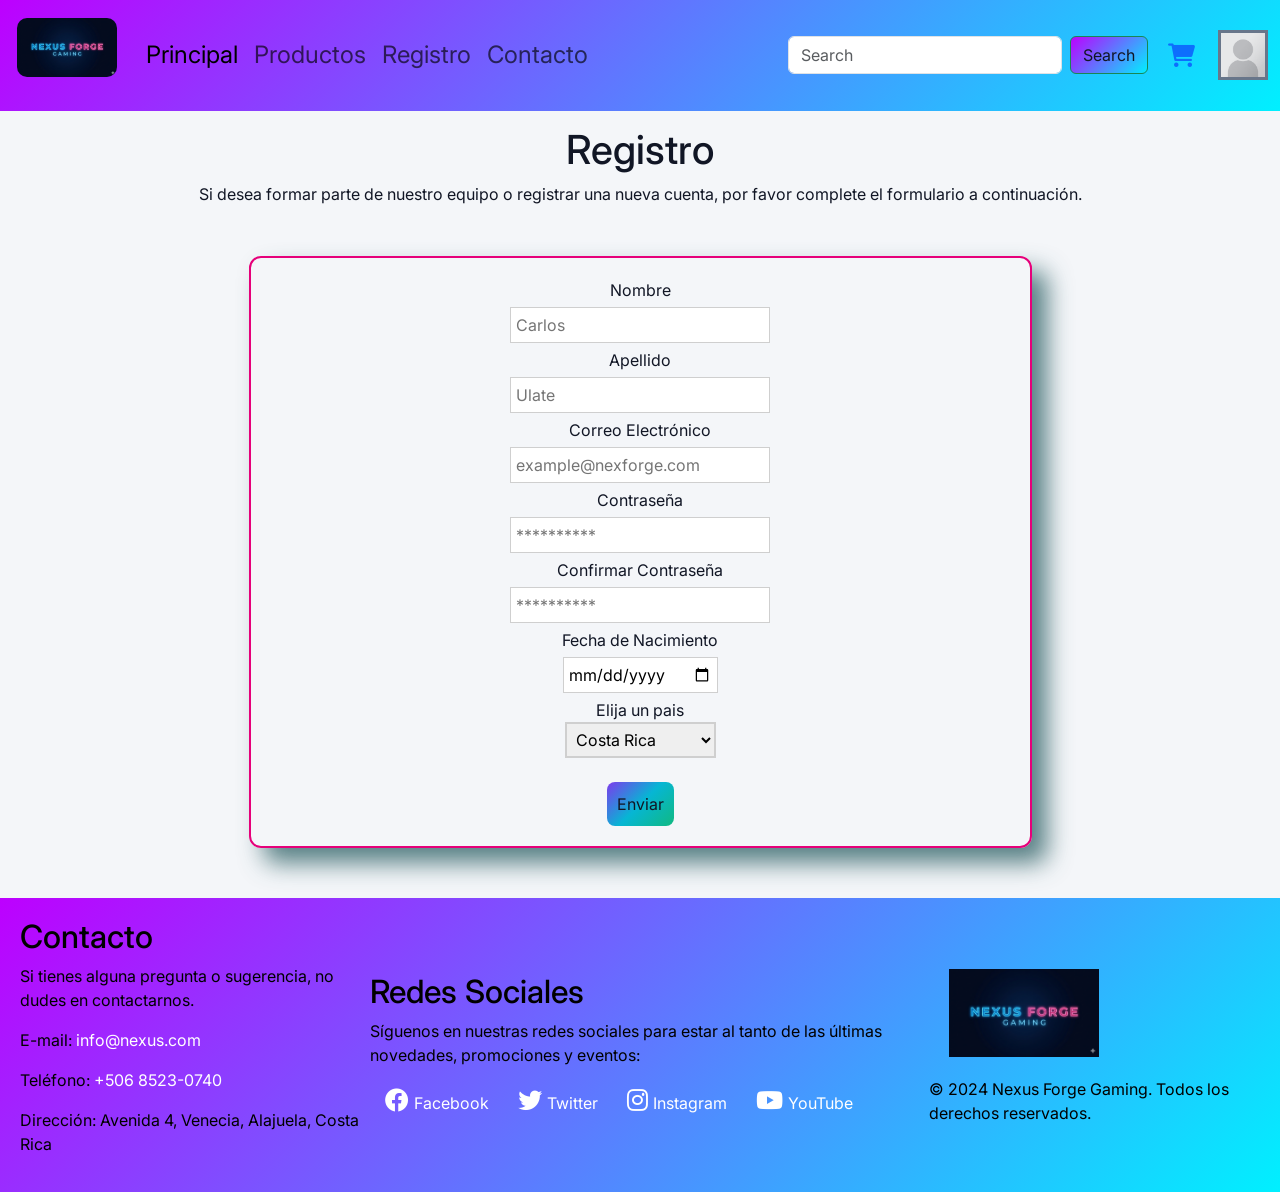
<file: pages/register.html>
<!DOCTYPE html>
<html lang="es">

<head>
    <meta charset="UTF-8">
    <meta name="viewport" content="width=device-width, initial-scale=1.0">

    <title>Contacto</title>
    <link rel="stylesheet" href="https://cdnjs.cloudflare.com/ajax/libs/font-awesome/6.0.0/css/all.min.css">
    <link href='https://unpkg.com/boxicons@2.1.4/css/boxicons.min.css' rel='stylesheet'>

    <link href="https://cdn.jsdelivr.net/npm/bootstrap@5.3.8/dist/css/bootstrap.min.css" rel="stylesheet"
        integrity="sha384-sRIl4kxILFvY47J16cr9ZwB07vP4J8+LH7qKQnuqkuIAvNWLzeN8tE5YBujZqJLB" crossorigin="anonymous">
    <script src="https://cdn.jsdelivr.net/npm/bootstrap@5.3.8/dist/js/bootstrap.bundle.min.js"
        integrity="sha384-FKyoEForCGlyvwx9Hj09JcYn3nv7wiPVlz7YYwJrWVcXK/BmnVDxM+D2scQbITxI"
        crossorigin="anonymous"></script>

    <link rel="stylesheet" href="/css/styles.css">
</head>

<body>
    <header class="nav-bar">
        <!--div para nav de bootsrap-->
        <div class="container-fluid ">
            <nav class="navbar navbar-expand-lg   ">

                <p class="navbar-brand" href="#"><img class="header-logo" src="/assets/images/nexus_nav_log.png" alt="">
                </p>
                <button class="navbar-toggler" type="button" data-bs-toggle="collapse"
                    data-bs-target="#navbarSupportedContent" aria-controls="navbarSupportedContent"
                    aria-expanded="false" aria-label="Toggle navigation">
                    <span class="navbar-toggler-icon"></span>
                </button>
                <div class="collapse navbar-collapse" id="navbarSupportedContent">
                    <ul class="navbar-nav me-auto mb-2 mb-lg-0  ">
                        <li class="nav-item">
                            <a class="nav-link active" aria-current="page" href="/index.html">Principal</a>
                        </li>
                        <li class="nav-item">
                            <a class="nav-link" href="/pages/products.html">Productos</a>
                        </li>
                        <li class="nav-item">
                            <a class="nav-link" href="/pages/register.html">Registro</a>
                        </li>
                        <li class="nav-item">
                            <a class="nav-link" href="/pages/contact.html">Contacto</a>
                        </li>

                    </ul>
                    <form class="d-flex" role="search">
                        <input class="form-control me-2" type="search" placeholder="Search" aria-label="Search" />
                        <button class="btn btn-outline-success button-search" type="submit">Search</button>
                    </form>
                </div>

                <!--div para cart (carrito)-->
                <div class="cart-shop">
                    <a href="#" class="cart">
                        <i class="fas fa-shopping-cart  cart"></i>
                        <span class="cart-count"></span>
                    </a>
                </div>

                <!-- div para menu con imagen-->
                <div class="drop-container  ">
                    <label class="drop-img" for="drop-check">
                        <img class="img-profile" src="/assets/images/Portrait_Placeholder.png" alt="profile">
                    </label>
                    <input type="checkbox" id="drop-check">
                    <div class="menu-container">
                        <ul class="drop-menu">
                            <li class="drop-item"><a href="/pages/about.html">Mi perfil</a></li>
                            <li class="drop-item"><a href="#">Mis compras</a></li>
                            <li class="drop-item"><a href="#">Carrito</a></li>
                            <li class="drop-item"><a href="#">Configuracion</a></li>
                            <li class="drop-item"><a href="#">Cerrar Sesion</a></li>
                        </ul>
                    </div>
                </div>


            </nav>
        </div>
    </header>

    <main>
        <section class="registro">
            <div class="register-body">
                <h1>Registro</h1>
                <p>Si desea formar parte de nuestro equipo o registrar una nueva cuenta, por favor complete el
                    formulario a
                    continuación.</p>
            </div>
            <div class="register-form">
                <form class="contact-form  registro-form" method="post">
                    <label for="nombre">Nombre</label><br>
                    <input type="text" id="nombre" name="nombre" required placeholder="Carlos"><br>
                    <label for="apellido">Apellido</label><br>
                    <input type="text" id="apellido" name="apellido" required placeholder="Ulate"><br>
                    <label for="email">Correo Electrónico</label><br>
                    <input type="email" id="email" name="email" required placeholder="example@nexforge.com"
                        minlength="15" maxlength="30"><br>

                    <label for="contrasena">Contraseña</label><br>
                    <input type="password" id="contrasena" name="contrasena" requeried minlength="10"
                        placeholder="**********"><br>
                    <label for="contrasena">Confirmar Contraseña</label><br>
                    <input type="password" id="contrasena" name="contrasena" requeried minlength="10"
                        placeholder="**********"><br>

                    <label for="fecha">Fecha de Nacimiento</label><br>
                    <input type="date" id="fecha" name="fecha" required><br>

                    <label for="pais">Elija un pais</label><br>
                    <select name="pais" id="pais" required>
                        <option value="costa-rica">Costa Rica</option>
                        <option value="argentina">Argentina</option>
                        <option value="estados-unidos">Estados Unidos</option>
                        <option value="noruega">Noruega</option>
                        <option value="espana">España</option>
                        <option value="portugal">Portugal</option>


                    </select><br><br>

                    <button type="submit" class="button-contact">Enviar</button>
                </form>

            </div>
        </section>
    </main>



</body>

<footer>
    <section id="contacto">
        <div class="contact-footer">
            <h2>Contacto</h2>
            <p>Si tienes alguna pregunta o sugerencia, no dudes en contactarnos.</p>
            <p>E-mail: <a href="mailto:info@nexus.com">info@nexus.com</a></p>
            <p>Teléfono: <a href="tel:+50685230740">+506 8523-0740</a></p>
            <p>Dirección: Avenida 4, Venecia, Alajuela, Costa Rica</p>
        </div>
    </section>

    <section id="social">

        <div class="social-media">
            <h2>Redes Sociales</h2>
            <p>Síguenos en nuestras redes sociales para estar al tanto de las últimas novedades, promociones y
                eventos:</p>
            <a href="https://www.facebook.com/nexusforgegaming" target="_blank"><i
                    class="fab fa-facebook  social-icon"></i><span class="social-text">Facebook</span></a>
            <a href="https://www.twitter.com/nexusforgegaming" target="_blank"><i
                    class="fab fa-twitter social-icon"></i><span class="social-text">Twitter</span></a>
            <a href="https://www.instagram.com/nexusforgegaming" target="_blank"><i
                    class="fab fa-instagram social-icon"></i><span class="social-text">Instagram</span></a>
            <a href="https://www.youtube.com/nexusforgegaming" target="_blank"><i
                    class="fab fa-youtube social-icon"></i><span class="social-text">YouTube</span></a>
        </div>
    </section>

    <section id="copyright">
        <div class="derechos">
            <img class="logo-footer" src="/assets/images/nexus_nav_log.png" alt="logo_footer">
            <p>&copy; 2024 Nexus Forge Gaming. Todos los derechos reservados.</p>
        </div>
    </section>
</footer>
</file>
<file: css/styles.css>
@import url("https://fonts.googleapis.com/css2?family=Alegreya:ital,wght@0,400..900;1,400..900&family=Inter:ital,opsz,wght@0,14..32,100..900;1,14..32,100..900&display=swap");

* {
  margin: 0;
  padding: 0;
  border: none;
  outline: none;
  box-sizing: border-box;
}

:root {
  --background: #f4f6f9;
  --background-secondary: #d8d8d8;
  --card-bg-hover: #cfcfcf;
  --color: #111625;
  --color-secondary: #68768a;
  --accent: #00c2ff;
  --accent-secondary: #e6007a;
  --bg-btns: linear-gradient(135deg, #bd00ff 0%, #00f0ff 100%);
  --bg-btns-secondary: linear-gradient(135deg, #7c3aed, #06b6d4, #10b981);
  --font-family: "Inter", sans-serif;
  --card-bg: #f1d7e7;
}

html {
  font-family: var(--font-family);
}

body {
  margin: 0 auto;
  background-color: var(--background);
  min-height: 100dvh;
  display: flex;
  flex-direction: column;
  color: var(--color);
  font-family: var(--font-family);
}

main {
  margin: 0 auto;
  flex: 1;
  max-width: 1200px;
}

.nav-bar {
  padding: 15px;
  color: var(--color);
  background: var(--bg-btns);
  font-size: x-large;
  position: sticky;
  top: 0;
  width: 100%;
  z-index: 100;
  margin: 0;
  padding: 0;

  .nav-link:hover {
    color: var(--accent);
  }

  .cart-shop {
    color: var(--color);
  }
}

.header-logo {
  width: 110px;
  border-radius: 15px;
  padding: 5px;
}

.hero-img {
  width: 100%;
}

.button-search {
  background: var(--bg-btns);
  color: var(--color);
}

.hero-carousel {
  position: relative;
  width: 95%;
  /* se deja en 95% para que no quede pegando en los bordes */
  overflow: hidden;
  margin: 0 auto;
}

.hero-video {
  width: 95%;
  /* se deja en 95% para que no quede pegando en los bordes */
  margin: 0 auto;
  margin-top: 30px;
}

.carousel-phrase {
  position: absolute;
  top: 80%;
  left: 50%;
  transform: translate(-50%, -50%);
  color: var(--background);
  border-radius: 12px;
  max-width: 500px;
  width: auto;
  font-weight: 600;
  font-size: 22px;
  background-color: #1b1818a2;
  padding: 15px;
  text-align: center;
}

.title {
  text-align: center;
  margin: 30px 0;

  h1 {
    font-weight: 700;
    font-size: 50px;
    text-shadow: 2px 2px 4px rgba(0, 0, 0, 0.8);
  }

  .prev {
    color: var(--accent);
  }

  .after {
    color: var(--accent-secondary);
  }
}

#hero {
  display: flex;
  justify-content: center;
  padding: 10px;
  color: var(--color);
  font-size: 20px;
}

.prod {
  .section-title {
    text-align: center;
    color: var(--color);
    font-size: 35px;
    margin-top: 20px;
  }

  p {
    font-size: 18px;
  }
}

.serv {
  .serv-title {
    text-align: center;
    font-size: 35px;
    color: var(--color);
    margin-top: 20px;
  }

  p {
    font-size: 18px;
  }
}

.cart {
  margin: 10px;
  width: 30px;
  text-decoration: none;
}

.img-profile {
  width: 50px;
  border: 3px solid var(--color-secondary);
  cursor: pointer;

  &:hover {
    border: 3px solid var(--card-bg-hover);

  }
}

.drop-container {
  color: var(--color);

  #drop-check {
    display: none;
  }

  #drop-check:checked+.menu-container {
    height: 200px;
    max-height: 200px;
    padding: 10px;
  }
}

.menu-container {
  position: absolute;
  top: 100%;
  right: 0;
  background-color: #ffffff;
  height: 0;
  overflow: hidden;
  transition: 0.3s ease;
  border-radius: 5px;

  .drop-menu {
    list-style: none;
    padding: 0;
  }

  .drop-item {
    padding: 5px 5px;
    transition: 0.3s ease;
  }

  a {
    text-decoration: none;
    color: #64748b;
  }

  a:hover {
    background: #f8fafc;
    color: var(--accent-secondary);
  }
}

.container {
  display: flex;
  flex-wrap: wrap;
}

.card {
  background: var(--card-bg);
  padding: 20px;
  border-radius: 30px;
  box-shadow: 0 0 30px rgba(0, 0, 0, 0.4);
  transition: 0.4s ease;
  border: 1px solid transparent;
}

.card:hover {
  transform: scale(1.05);
  background-color: var(--card-bg-hover);
  border-color: #bb00ff !important;
  box-shadow:
    0 0 25px rgba(187, 0, 255, 0.6),
    0 0 50px rgba(0, 221, 235, 0.4) !important;
}

.card .card-image img {
  width: 100%;
}

.card .card-image {
  position: relative;
  width: 100%;
  height: 250px;
  padding: 0 20px;
  text-align: center;
  border-radius: 12px;
  background-color: #fff;
  transition: 0.4s ease;
}

.card:hover .card-image {
  transform: scale(1.02) rotate(-3deg) translateX(-5px);
}

.card .card-image .bx-star {
  cursor: pointer;
  position: absolute;
  bottom: 12px;
  right: 12px;
  padding: 10px;
  font-size: 20px;
  background-color: var(--background);
  color: #8a8f98;
  border-radius: 8px;
  box-shadow: 0 0 15px rgba(0, 0, 0, 0.4);
}

.card .card-content {
  h3 {
    color: var(--color);
    font-size: 22px;
    margin-top: 20px;
  }

  p {
    color: var(--color-secondary);
    margin: 8px 0 22px;
    font-size: 18px;
    font-weight: 500;
    text-align: justify;
  }

  button {
    cursor: pointer;
    color: var(--background);
    width: 100%;
    height: 50px;
    font-size: 22px;
    font-weight: 600;
    border-radius: 12px;
    background: var(--bg-btns);
  }

  .price {
    font-weight: 650;
    font-size: 22px;
  }
}

.view-more-btn {
  position: absolute;
  top: 50%;
  left: 50%;
  transform: translate(-50%, -50%) scale(0.8);
  background-color: rgba(255, 255, 255, 0.9);
  border: none;
  color: #333;
  padding: 12px;
  border-radius: 50%;
  font-size: 20px;
  cursor: pointer;
  box-shadow: 0 4px 10px rgba(0, 0, 0, 0.15);

  /*estilo para opacidad que este oculto */

  opacity: 0;
  pointer-events: none;
  transition: all 0.3 ease;
}

/* Se muestra con hover */

.card-image:hover .view-more-btn {
  opacity: 1;
  pointer-events: auto;
  transform: 0.4s ease;
}

.view-more-btn {
  color: white;
  background: var(--bg-btns);
}

.serv-container {
  display: flex;
  padding: 15px;
  margin: 15px;
  flex-wrap: wrap;
  justify-content: center;

  .serv {
    margin: 15px;
    padding: 15px;
    width: 250px;

    background: var(--card-bg);
    transition: 0.4s ease;
  }

  .serv:hover {
    transform: scale(1.05);
    border-color: #bb00ff !important;
    box-shadow:
      0 0 25px rgba(187, 0, 255, 0.6),
      0 0 50px rgba(0, 221, 235, 0.4) !important;
  }
}

.button-serv {
  background: var(--bg-btns-secondary);
  color: var(--color);
}

footer {
  background: var(--bg-btns);
  display: flex;
  align-items: center;
  justify-content: space-between;
  padding: 20px;
  color: black;
}

.derechos {
  justify-content: flex-end;
}

.logo-footer {
  width: 150px;
  margin: 20px;
}

.contact-footer {
  a {
    text-decoration: none;
    justify-content: flex-start;
    color: white;
    ;
  }
}

.contact-footer a:hover {
  color: var(--accent);
}

.social-media {
  a {
    text-decoration: none;
    margin: 0 10px;
    color: white;
  }

  .social-text:hover {
    color: var(--accent-secondary);
  }

  .social-icon {
    font-size: 24px;
    padding: 5px;
    align-items: center;
  }
}

.contact-body {
  display: flex;
  justify-content: space-between;
}

.contact-info {
  flex: 1;
}

.contact-header {
  padding: 20px;

  h1,
  h2 {
    font-size: 40px;
    color: var(--color);
    text-align: center;
  }
}

.contact-form {
  border: 1px solid var(--background-secondary);
  margin: 50px;
  padding: 20px;
  border-radius: 12px;
  box-shadow: 15px 15px 25px rgba(47, 98, 102, 0.8);
  border: 2px solid var(--accent-secondary);

  input,
  textarea {
    border: 1px solid var(--card-bg-hover);
    padding: 5px;
    margin: 5px 0;
  }
}

.map {
  flex: 1;
}

.location {
  h2 {
    text-align: center;
    font-size: 30px;
  }
}

.button-contact {
  background: var(--bg-btns-secondary);
  color: var(--color);
  padding: 10px;
  border-radius: 8px;
}

.register-body {
  h1 {
    text-align: center;
    margin-top: 15px;
  }
}

.register-form {
  text-align: center;
}

input,
select {
  padding: 5px;
  border: 2px solid var(--card-bg-hover);
}

.search {
  display: none;
}

.cart-shop {
  flex-wrap: wrap;
}

.container {
  flex-wrap: wrap;

}



.contact-body {
  display: flex;
  flex-direction: row;
}

.map {
  position: relative;
  padding-bottom: 56.25%;
  margin-bottom: 15px;

  iframe {
    position: absolute;
    top: 0;
    left: 0;
    width: 100%;
    height: 100%;
  }
}

.marcas,
.category,
.panel,
.teclado {
  display: flex;
  flex-direction: column;
  padding: 5px;
  gap: 3px;

  h5 {
    text-align: center;
  }
}

.filter-bar {
  padding: 5px;
  height: 100%;
  width: 280px;

  top: 15%;
}

.prod-title {
  h1 {
    text-align: center;
    margin-top: 15px;
  }

  p {
    padding-left: 10px;
  }
}

.product-layout {
  display: flex;
  align-items: flex-start;
  gap: 10px;
  max-width: 1200px;
  padding: 20px;
}

/* esconde boton del filtro... */
#filtrar,
label[for="filtrar"] {
  display: none;
}

.filter-bar {
  width: 280px;
  background-color: var(--background);
  padding: 20px;
  border-radius: 6px;
  flex-shrink: 0;
}

.product-section {
  flex-grow: 1;
}

.product-section .container {
  display: grid;
  grid-template-columns: repeat(auto-fill, minmax(250px, 1fr));
  gap: 20px;

  flex-wrap: wrap;

}

.inf {
  font-weight: 600;
  color: var(--color);
}

.detalles {
  display: flex;
  justify-content: center;
  padding: 15px;

  h6 {
    text-align: left;
    font-weight: light;
  }

  .det-img {
    p {
      font-weight: 500;
      font-size: x-large;
    }
  }

  h2 {
    margin-top: 5px;
  }

  p {
    margin-left: 15px;
  }

  button {
    cursor: pointer;
    color: var(--background);
    width: 50%;
    height: 50px;
    font-size: 22px;
    font-weight: 600;
    border-radius: 12px;
    background: var(--bg-btns);
  }
}

.table-title {
  margin-top: 25px;
  margin-bottom: 25px;
  text-align: center;
}

.adm-prod {

  tr,
  th,
  td {
    border: 2px solid var(--color);
    padding: 5px;
    text-align: center;
  }

  table {
    margin: 15px;
  }

  img {
    width: 130px;
  }
}

.about-title {
  margin: 20px 0;

  h2 {
    text-align: center;
  }
}

.hero-about {
  display: flex;
  flex-direction: column;
  width: 100%;

  .hero-abt {
    display: flex;
    flex-direction: column;
    justify-content: center;
    width: 100%;
    padding: 5px;

    a {
      text-decoration: none;
    }

    a:hover {
      color: var(--accent-secondary);
    }
  }

  .img-about {
    width: 100%;
    margin: 15px;
    border: 2px solid var(--card-bg-hover);
    border-radius: 5%;
    box-shadow: 4px 4px 6px rgba(0, 0, 0, 0.8);
  }

  .about-flex-container {
    display: flex;
    flex-direction: row;

    h2 {
      text-align: center;
    }
  }

  .eslogan {
    p {
      text-align: center;
      font-size: x-large;
      text-shadow: 5px 5px 7px var(--color);
    }
  }
}

.about-card {
  border: 2px solid black;
  padding: 5px;
  border-radius: 10px;
  margin-bottom: 30px;
  box-shadow: 5px 5px 5px rgba(0, 0, 0, 0.6);
  background-color: var(--card-bg-hover);

  h3 {
    text-align: center;
  }

  p {
    padding-left: 5px;
  }

  a {
    text-decoration: none;
  }

  a:hover {
    color: var(--accent-secondary);
  }

  .about-card-image {
    img {
      position: relative;
      width: 230px;
      height: 250px;
      border-radius: 10px;
    }
  }
}

@media (width < 1200px) {

  .serv,
  .prod {
    p {
      padding: 0 10px;
    }
  }

  .product-layout {
    flex-direction: column;
    align-items: flex-start;
    gap: 15px;
  }

  label[for="filtrar"] {
    display: inline-block !important;
    width: auto;
    padding: 8px 16px;
    background-color: var(--accent-secondary);
    color: var(--background);
    font-weight: bold;
    border-radius: 4px;
    cursor: pointer;
    transition: 0.3s ease;
  }

  label[for="filtrar"]:hover {
    background-color: var(--accent-secondary);
  }

  #filtrar {
    display: none;
  }

  .filter-bar {
    max-height: 0;
    opacity: 0;
    overflow: hidden;
    width: 100%;
    box-sizing: border-box;
    transition:
      0.3s ease,
      opacity 0.3s;
    overflow-y: auto;
  }

  #filtrar:checked+label+.filter-bar {
    max-height: 500px;
    opacity: 1;
  }

  .product-section {
    width: 100%;
  }

  .product-section .container {
    justify-content: center;
  }

  .detalles {
    button {
      margin-bottom: 10px;
    }
  }

  .search {
    display: none;
  }

  .about-title {
    p {
      padding: 0 10px;
    }
  }

  .hero-about {
    padding: 0 10px;

    .about-flex-container {
      display: flex;
      flex-direction: column;
    }

    .about-card {
      width: 250px;
      margin: 20px auto;
    }

    h3 {
      padding-top: 5px;
    }
  }
}

@media (width <=768px) {
  footer {
    display: flex;
    flex-direction: column;
  }

  .search {
    display: none;
  }

  .cart-shop {
    flex-wrap: wrap;
  }

  .location {
    p {
      padding: 10px;
    }
  }

  .nav-bar {
    height: auto;
    padding: 10px;
    top: 0;

  }

  footer {
    flex-direction: column;
    text-align: center;
  }

  .contact-body {
    flex-direction: column;
  }

  .map {
    position: relative;
    padding-bottom: 56.25%;
    margin-bottom: 15px;

    iframe {
      position: absolute;
      top: 0;
      left: 0;
      width: 100%;
      height: 100%;
    }
  }

  .register-body {
    h1 {
      margin-top: 15px;
    }

    p {
      padding: 10px;
    }
  }

  .product-layout {
    flex-direction: column;
    align-items: flex-start;
    gap: 15px;
  }

  label[for="filtrar"] {
    display: inline-block !important;
    /*se agrego important para que se muestre el boton...*/
    width: auto;
    padding: 8px 16px;
    background-color: var(--accent-secondary);
    color: var(--background);
    font-weight: bold;
    border-radius: 4px;
    cursor: pointer;
    transition: 0.3s ease;
  }

  label[for="filtrar"]:hover {
    background-color: var(--accent-secondary);
  }

  #filtrar {
    display: none;
  }

  .filter-bar {
    max-height: 0;
    opacity: 0;
    overflow: hidden;
    width: 100%;
    box-sizing: border-box;
    transition:
      0.3s ease,
      opacity 0.3s;

    overflow-y: auto;
  }

  #filtrar:checked+label+.filter-bar {
    max-height: 500px;
    opacity: 1;
  }

  .product-section {
    width: 100%;
  }

  .product-section .container {
    justify-content: center;
  }

  .detalles {
    display: flex;
    flex-direction: column;
    padding: 15px;

    .det-img {
      text-align: center;
    }
  }

  .detalles {
    button {
      margin-bottom: 10px;
    }
  }

  #hero {
    display: flex;
    flex-direction: column;

    img {
      width: 50%;
    }

    #hero-img-container {
      text-align: center;
    }
  }

  /*   Forzar   contenedor a respetar el ancho de la pantalla (revisar max width) */
  .adm-prod {
    width: 100%;
    max-width: 100vw;
    /*se agrega para evitar que el cntedor sea + grande que la pantalla */
    overflow-x: auto;
    overflow-y: hidden;
    /* para evitar barra vertical  */
    display: block;
    box-sizing: border-box;
  }

  .adm-table {
    width: 100%;
    min-width: 750px;
    /* width para activar el scroll*/
    border-collapse: collapse;
  }

  .adm-table th,
  .adm-table td {
    padding: 10px;
    text-align: center;
    white-space: normal;
  }
}

@media (width < 480px) {
  footer {
    display: flex;
    flex-direction: column;
  }

  #hero {
    font-size: 16px;
    display: flex;
    flex-direction: column;
  }

  .carousel-phrase {
    display: none;
  }

  .cart-shop {
    flex-wrap: wrap;
  }

  .search {
    display: none;
  }

  .product-layout {
    flex-direction: column;
    align-items: flex-start;
    gap: 15px;
  }

  label[for="filtrar"] {
    display: inline-block !important;
    width: auto;
    padding: 8px 16px;
    background-color: var(--accent-secondary);
    color: var(--background);
    font-weight: bold;
    border-radius: 4px;
    cursor: pointer;
    transition: 0.3s ease;
  }

  label[for="filtrar"]:hover {
    background-color: var(--accent-secondary);
  }

  #filtrar {
    display: none;
  }

  .filter-bar {
    max-height: 0;
    opacity: 0;
    overflow: hidden;
    width: 100%;
    box-sizing: border-box;
    transition:
      0.3s ease,
      opacity 0.3s;

    overflow-y: auto;
  }

  #filtrar:checked+label+.filter-bar {
    max-height: 500px;
    opacity: 1;
  }

  .product-section {
    width: 100%;
  }

  .product-section .container {
    justify-content: center;
  }

  .detalles {
    display: flex;
    flex-direction: column;
    padding: 15px;

    .det-img {
      text-align: center;
    }
  }

  .detalles {
    button {
      margin-bottom: 10px;
      width: 70%;
    }

    img {
      width: 50%;
    }

    .contact-info {
      width: 100%;
    }
  }

  .adm-prod {
    width: 100%;
    max-width: 100vw;
    /*se agrega para evitar que el cntedor sea + grande que la pantalla */
    overflow-x: auto;
    overflow-y: hidden;
    /*  evitr barra vertical  */
    display: block;
    box-sizing: border-box;
  }

  /*   Mantener la tabla con un tamaño mínimo  */
  .adm-table {
    width: 100%;
    min-width: 750px;
    /* width para activar el scroll*/
    border-collapse: collapse;
  }

  .adm-table th,
  .adm-table td {
    padding: 10px;
    text-align: center;
    white-space: normal;
  }

  .contact-body {
    display: flex;
    flex-direction: column;
    width: 100%;
    max-width: 100vw;
    overflow: hidden !important;
    /*se agrego imrpotarnt par quitar scrllbvar en el mapa*/
    padding: 10px;
    box-sizing: border-box;
  }

  .map {
    width: 100%;
    max-width: 100%;
    margin: 20px 0;
  }

  /* se ajusta el map ebebido para que no cause ovrflw */
  .map iframe {
    width: 100%;
    height: 250px;
  }

  .contact-form input,
  .contact-form textarea {
    width: 100%;
  }
}

@media (width < 900px) {
  .detalles {
    display: flex;
    flex-direction: column;
    padding: 15px;

    .det-img {
      text-align: center;
    }
  }

  .detalles {
    button {
      margin-bottom: 10px;
    }
  }

  #hero {
    display: flex;
    flex-direction: column;

    img {
      width: 50%;
    }

    #hero-img-container {
      text-align: center;
    }
  }

  .adm-prod {
    width: 100%;
    max-width: 100vw;
    /* Evitar que el contenedor sea más grande que la pantalla */
    overflow-x: auto;
    overflow-y: hidden;
    /* para evitar barra vertical  */
    display: block;
    box-sizing: border-box;
  }

  /*   Mantener la tabla con un tamaño mínimo  */
  .adm-table {
    width: 100%;
    min-width: 750px;
    /* width para activar el scroll*/
    border-collapse: collapse;
  }

  .adm-table th,
  .adm-table td {
    padding: 10px;
    text-align: center;
    white-space: normal;
  }

  footer {
    display: flex;
    flex-direction: column;
    column-wrap: wrap;
  }
}

@media (width<700px) {
  .carousel-phrase {
    display: none;
  }

  .adm-prod {
    width: 100%;
    max-width: 100vw;
    /*se agrega para evitar que el cntedor sea + grande que la pantalla */
    overflow-x: auto;
    overflow-y: hidden;
    /* para evitar barra vertical  */
    display: block;
    box-sizing: border-box;
  }

  .adm-table {
    width: 100%;
    min-width: 750px;
    /* width para activar el scroll*/
    border-collapse: collapse;
  }

  .adm-table th,
  .adm-table td {
    padding: 10px;
    text-align: center;
    white-space: normal;
  }
}
</file>
